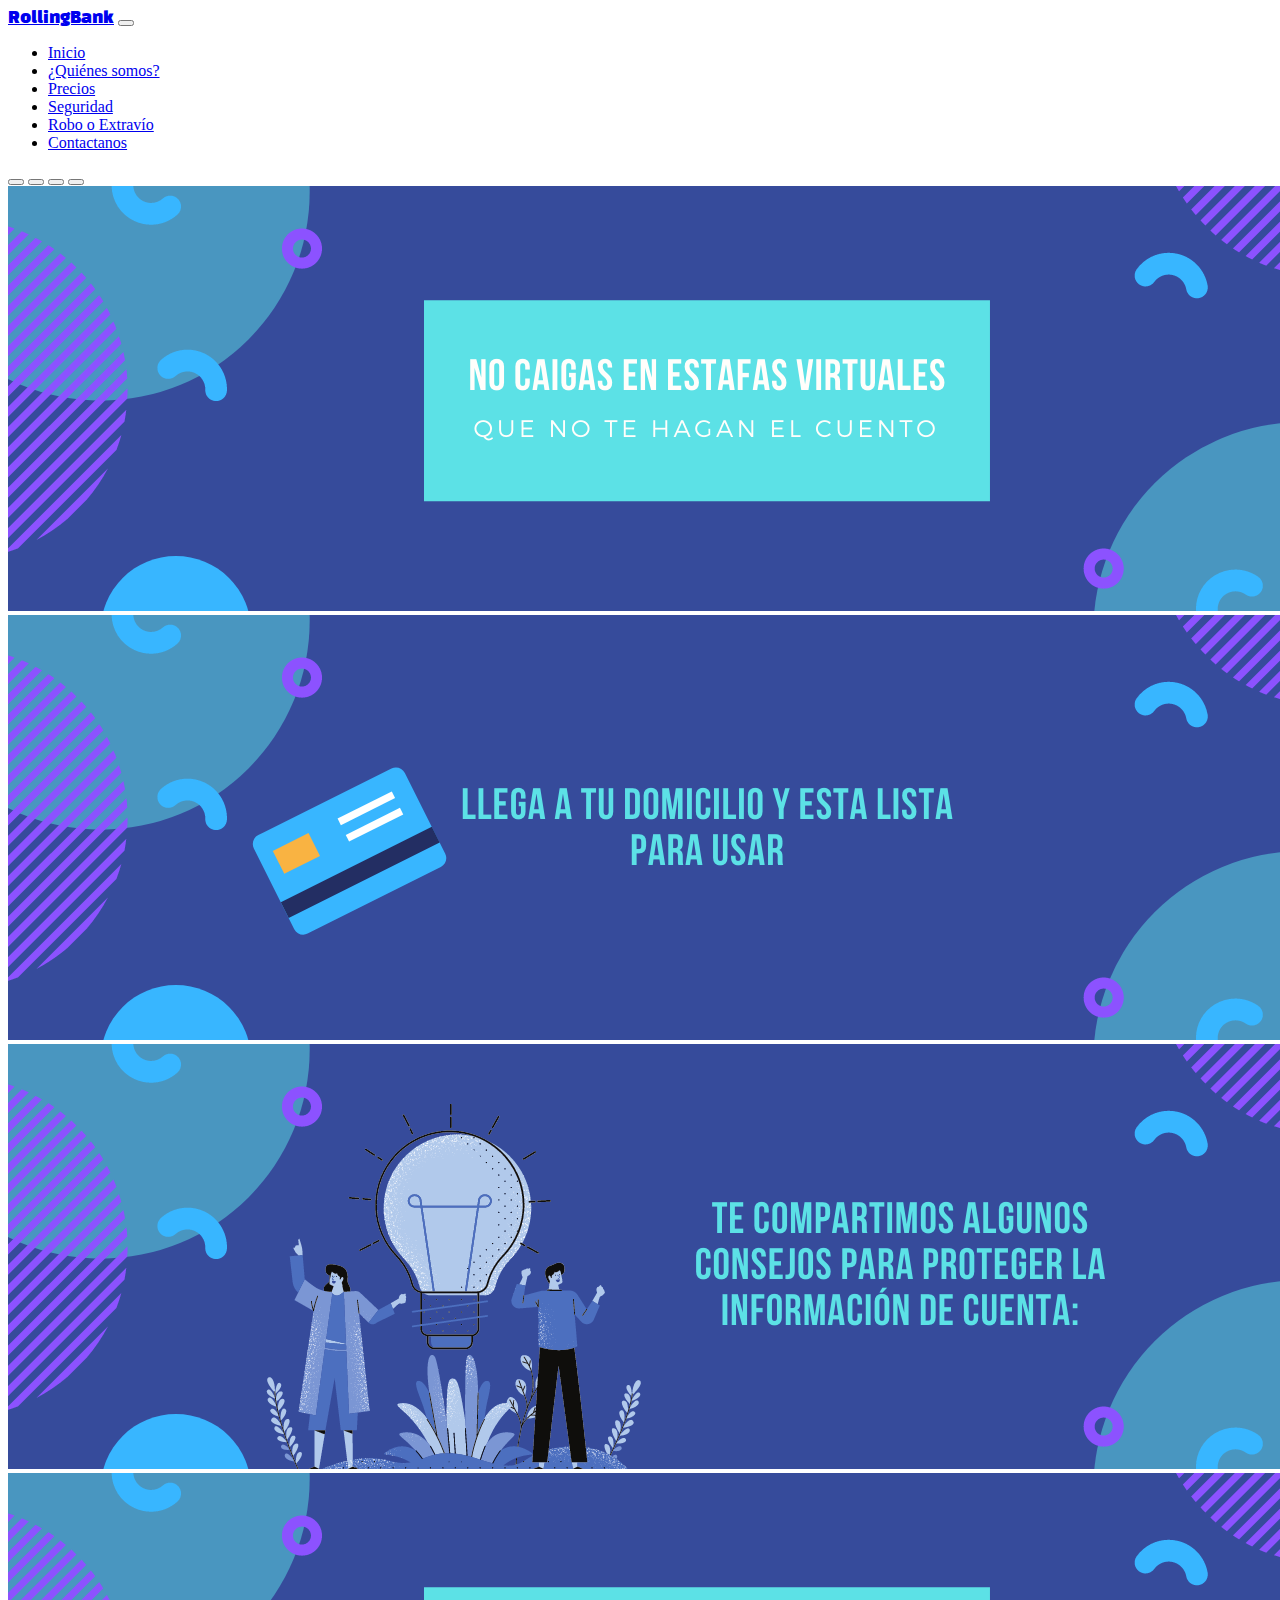
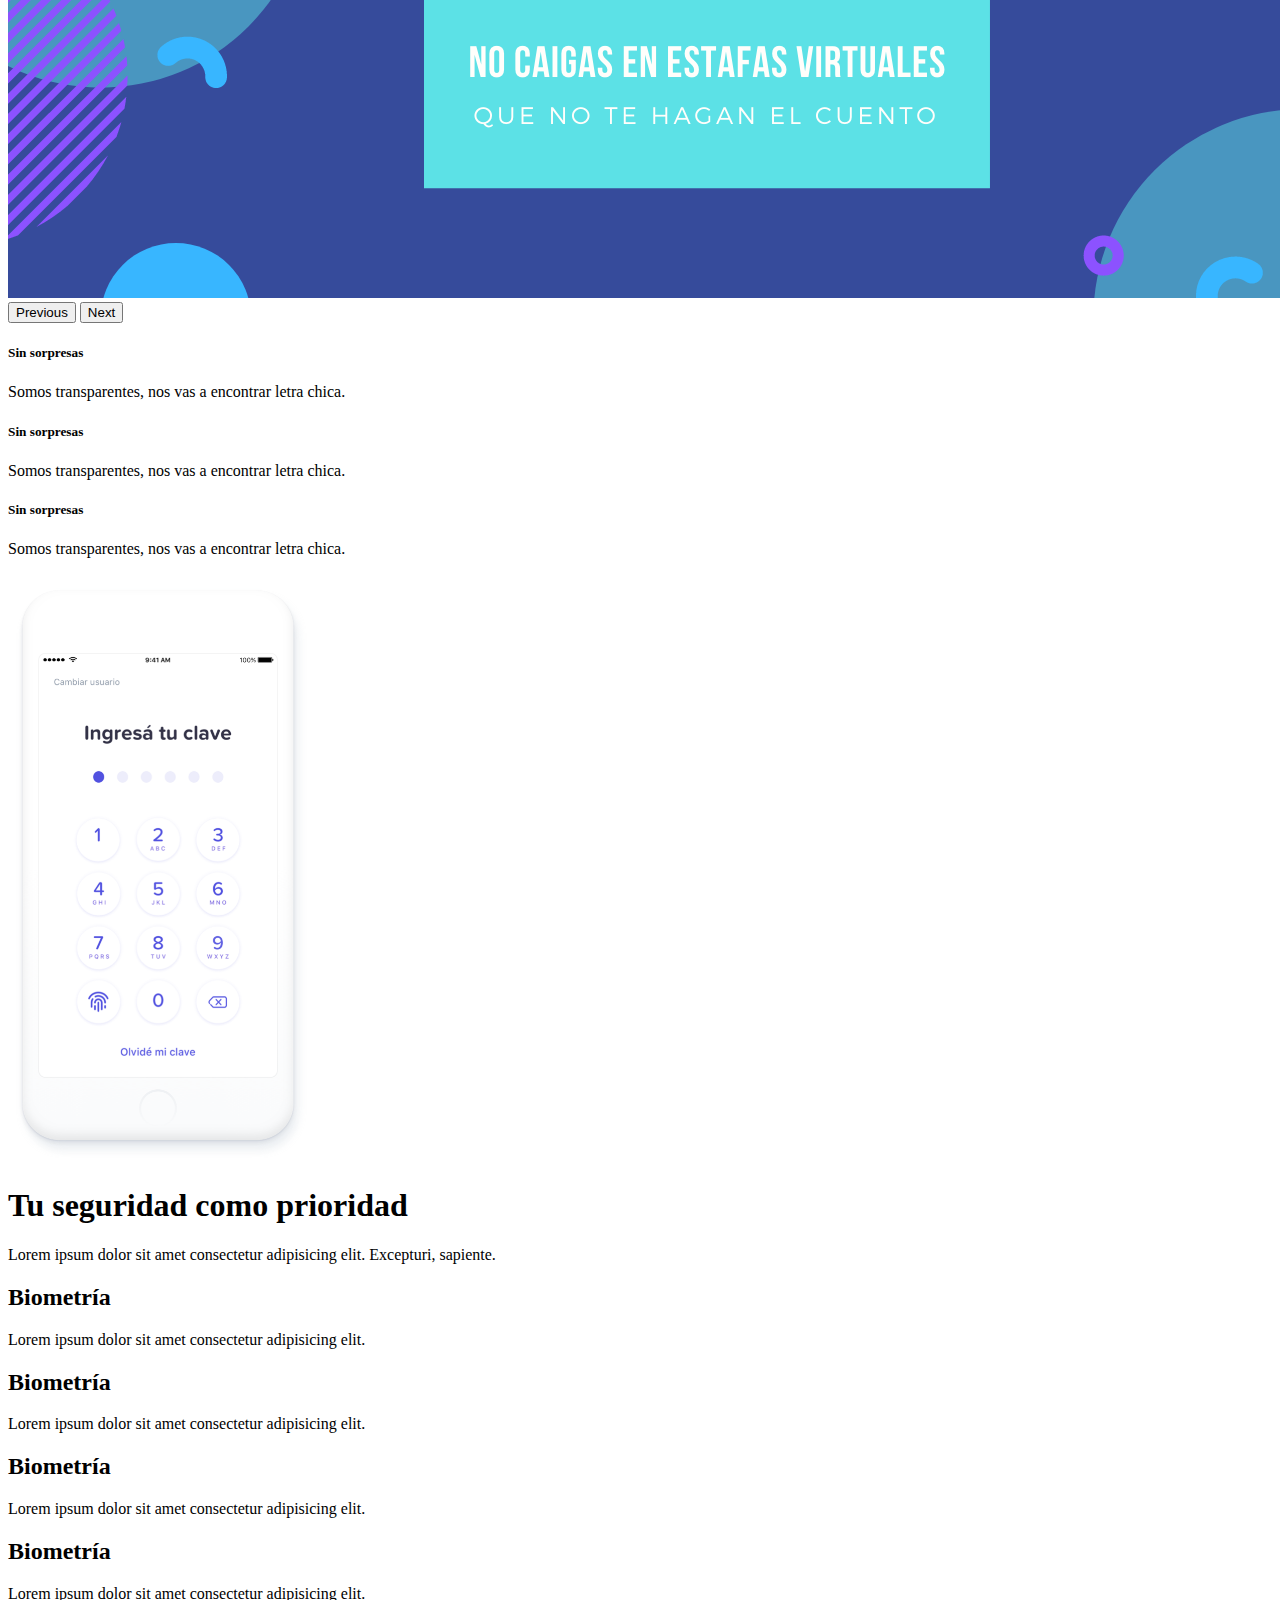
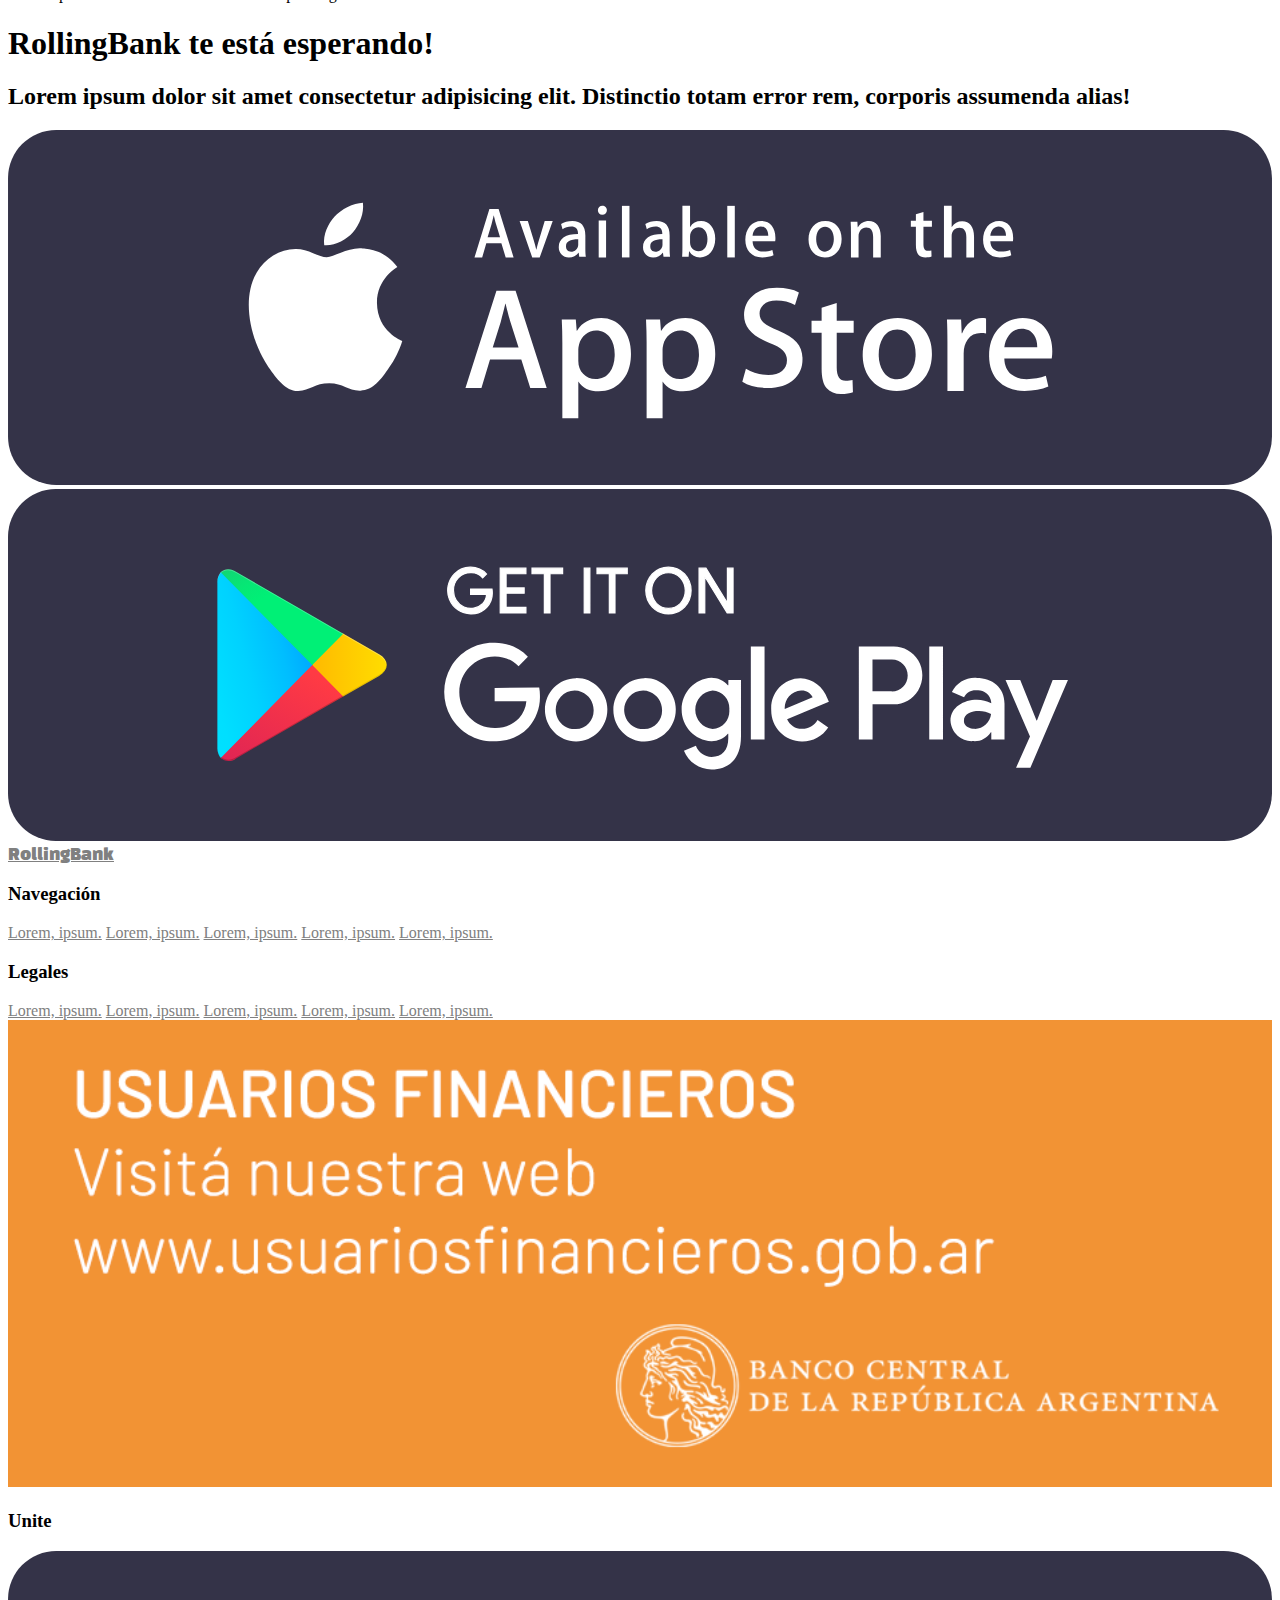
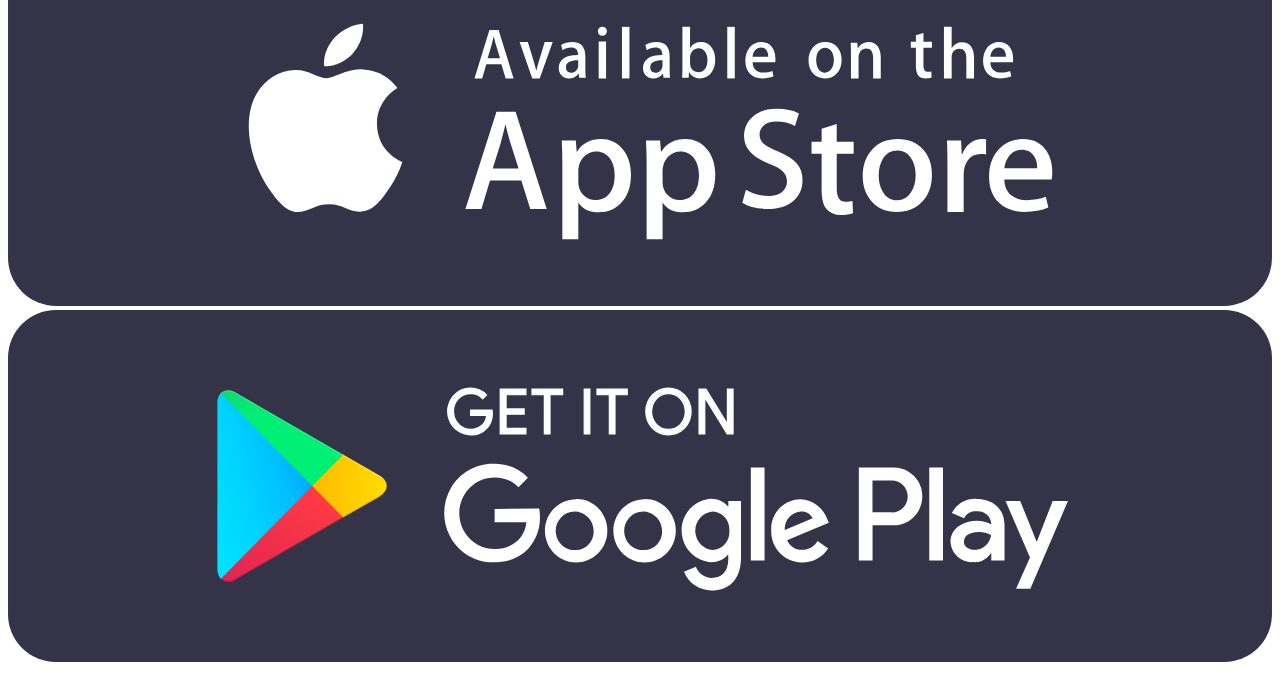
<file: index.html>
<!DOCTYPE html>
<html lang="en">
<head>
  <meta charset="UTF-8">
  <meta name="viewport" content="width=device-width, initial-scale=1.0">
  <title>RollingBank</title>
  <link href="https://cdn.jsdelivr.net/npm/bootstrap@5.3.1/dist/css/bootstrap.min.css" rel="stylesheet" integrity="sha384-4bw+/aepP/YC94hEpVNVgiZdgIC5+VKNBQNGCHeKRQN+PtmoHDEXuppvnDJzQIu9" crossorigin="anonymous">
  <link rel="stylesheet" href="https://cdn.jsdelivr.net/npm/bootstrap-icons@1.10.5/font/bootstrap-icons.css">
  <link rel="stylesheet" href="styles/style.css">
  <link rel="stylesheet" href="https://cdnjs.cloudflare.com/ajax/libs/font-awesome/6.4.2/css/all.min.css" integrity="sha512-z3gLpd7yknf1YoNbCzqRKc4qyor8gaKU1qmn+CShxbuBusANI9QpRohGBreCFkKxLhei6S9CQXFEbbKuqLg0DA==" crossorigin="anonymous" referrerpolicy="no-referrer"/>
  <link href="https://fonts.googleapis.com/css2?family=Black+Han+Sans&family=Poppins&family=Roboto&family=Rubik+Dirt&display=swap" rel="stylesheet">
</head>
<body>
  <header>
    <nav class="navbar navbar-expand-lg container-fluid">
      <div class="container px-lg-4">
        <a class="navbar-brand" href="#">RollingBank</a>
        <button class="navbar-toggler" type="button" data-bs-toggle="collapse" data-bs-target="#navbarSupportedContent" aria-controls="navbarSupportedContent" aria-expanded="false" aria-label="Toggle navigation">
          <span class="navbar-toggler-icon"></span>
        </button>
        <div class="collapse navbar-collapse" id="navbarSupportedContent">
          <ul class="navbar-nav ms-auto mb-2 mb-lg-0">
            <li class="nav-item">
              <a class="nav-link text-dark" aria-current="page" href="index.html">Inicio</a>
            </li>
            <li class="nav-item">
              <a class="nav-link fw-light" href="aboutus.html">¿Quiénes somos?</a>
            </li>
            <li class="nav-item fw-light">
              <a class="nav-link" href="prices.html">Precios</a>
            </li>
            <li class="nav-item fw-light">
              <a class="nav-link" href="security.html">Seguridad</a>
            </li>
            <li class="nav-item fw-light">
              <a class="nav-link" href="loss.html">Robo o Extravío</a>
            </li>
            <li class="nav-item fw-light">
              <a class="nav-link" href="contact.html">Contactanos</a>
            </li>
          </ul>
          </form>
        </div>
      </div>
    </nav>
  </header>
  <main>
    <section>
      <div id="carouselExampleIndicators" class="carousel slide">
        <div class="carousel-indicators">
          <button type="button" data-bs-target="#carouselExampleIndicators" data-bs-slide-to="0" class="active" aria-current="true" aria-label="Slide 1"></button>
          <button type="button" data-bs-target="#carouselExampleIndicators" data-bs-slide-to="1" aria-label="Slide 2"></button>
          <button type="button" data-bs-target="#carouselExampleIndicators" data-bs-slide-to="2" aria-label="Slide 3"></button>
          <button type="button" data-bs-target="#carouselExampleIndicators" data-bs-slide-to="3" aria-label="Slide 4"></button>
        </div>
        <div class="carousel-inner">
          <div class="carousel-item active">
            <img src="img/1.png" class="d-block w-100" alt="...">
          </div>
          <div class="carousel-item">
            <img src="img/2.png" class="d-block w-100" alt="...">
          </div>
          <div class="carousel-item">
            <img src="img/3.png" class="d-block w-100" alt="...">
          </div>
          <div class="carousel-item">
            <img src="img/1.png" class="d-block w-100" alt="...">
          </div>
        </div>
        <button class="carousel-control-prev" type="button" data-bs-target="#carouselExampleIndicators" data-bs-slide="prev">
          <span class="carousel-control-prev-icon" aria-hidden="true"></span>
          <span class="visually-hidden">Previous</span>
        </button>
        <button class="carousel-control-next" type="button" data-bs-target="#carouselExampleIndicators" data-bs-slide="next">
          <span class="carousel-control-next-icon" aria-hidden="true"></span>
          <span class="visually-hidden">Next</span>
        </button>
      </div>
    </section>
    <section class="container my-3 my-lg-5">
      <div class="row justify-content-evenly text-center">
        <div class="col-md-3 shadow rounded border py-2 p-lg-3 my-2">
          <i class="fa-regular fa-handshake display-4 text-danger my-2"></i>
          <h5>Sin sorpresas</h5>
          <p class="fs-6 fw-light">Somos transparentes, nos vas a encontrar letra chica.</p>
        </div>
        <div class="col-md-3 shadow rounded border py-2 p-lg-3 my-2">
          <i class="fa-solid fa-scale-balanced display-4 text-primary my-2"></i>
          <h5>Sin sorpresas</h5>
          <p class="fs-6 fw-light">Somos transparentes, nos vas a encontrar letra chica.</p>
        </div>
        <div class="col-md-3 shadow rounded border py-2 p-lg-3 my-2">
          <i class="fa-solid fa-dollar display-4 text-success my-2"></i>
          <h5>Sin sorpresas</h5>
          <p class="fs-6 fw-light">Somos transparentes, nos vas a encontrar letra chica.</p>
        </div>
      </div>
    </section>
    <section class="container">
      <div class="row">
        <div class="col-md-4 order-2 order-md-0 text-center text-md-end">
          <img class="imgIphone" src="img/iphone-illustration-sec.png" width="100%" alt="">
        </div>
        <div class="col-md-8 text-center">
          <h1 class="display-5">Tu seguridad como prioridad</h1>
          <p class="fw-light">Lorem ipsum dolor sit amet consectetur adipisicing elit. Excepturi, sapiente.</p>
          <div class="row h-50 align-content-between my-4">
            <div class="col-6">
              <i class="fa-regular fa-eye fs-2 text-danger"></i>
              <h2 class="fs-4">Biometría</h2>
              <p class="fw-light">Lorem ipsum dolor sit amet consectetur adipisicing elit.</p>
            </div>
            <div class="col-6">
              <i class="fa-regular fa-eye text-danger fs-2"></i>
              <h2 class="fs-4">Biometría</h2>
              <p class="fw-light">Lorem ipsum dolor sit amet consectetur adipisicing elit.</p>
            </div>
            <div class="col-6">
              <i class="fa-regular fa-eye fs-2 text-danger"></i>
              <h2 class="fs-4">Biometría</h2>
              <p class="fw-light">Lorem ipsum dolor sit amet consectetur adipisicing elit.</p>
            </div>
            <div class="col-6">
              <i class="fa-regular fa-eye fs-2 text-danger"></i>
              <h2 class="fs-4">Biometría</h2>
              <p class="fw-light">Lorem ipsum dolor sit amet consectetur adipisicing elit.</p>
            </div>
          </div>
        </div>
      </div>
    </section>
    <section>
      <div class="container-fluid bg-primary text-white text-center py-5">
        <h1 class="display-4">RollingBank te está esperando!</h1>
        <h2 class="fs-5 fw-light">Lorem ipsum dolor sit amet consectetur adipisicing elit. Distinctio totam error rem, corporis assumenda alias!</h2>
        <div class="row justify-content-center">
          <div class="col-8 col-sm-5 col-lg-3 d-inline d-md-inline-block">
            <img class="my-2" width="100%"  src="img/badge-apple-store.svg" alt="">
          </div>
          <div class="col-8 col-sm-5 col-lg-3  d-md-inline-block ">
          <img class="my-2" width="100%" src="img/google-play-badge-bb.svg" alt="">
        </div>
      </div>
    </section>
  </main>
  <footer class="container-fluid bg-dark text-light py-3">
    <div class="container">
      <a class="navbar-brand fs-2 me-4 text-light" href="#">RollingBank</a>
      <div class="d-inline-block">
      <a href="#"><i class="fa-brands fa-square-facebook fs-3"></i></a>
      <a href="#"><i class="fa-brands fa-square-twitter fs-3"></i></a>
      <a href="#"><i class="fa-brands fa-square-instagram fs-3"></i></a>
      </div>
      <div class="row py-4">
        <div class="col-md-2 ">
          <h3>Navegación</h3>
          <a href="#">Lorem, ipsum.</a>
          <a href="#">Lorem, ipsum.</a>
          <a href="#">Lorem, ipsum.</a>
          <a href="#">Lorem, ipsum.</a>
          <a href="#">Lorem, ipsum.</a>
        </div>
        <div class="col-md-2 ">
          <h3>Legales</h3>
          <a href="#">Lorem, ipsum.</a>
          <a href="#">Lorem, ipsum.</a>
          <a href="#">Lorem, ipsum.</a>
          <a href="#">Lorem, ipsum.</a>
          <a href="#">Lorem, ipsum.</a>
        </div>
        <div class="col-md-5 align-self-center justify-content-center py-3">
          <img src="img/usuariosfinancieros.png" width="100%" alt="">
        </div>
        <div class="col-md-3 align-self-center justify-content-center">
          <h3>Unite</h3>
          <img class="my-2" width="100%" src="img/badge-apple-store.svg" alt="">
          <img class="my-2" width="100%" src="img/google-play-badge-bb.svg" alt="">
        </div>
      </div>
    </div>
  </footer>
  <script src="https://cdn.jsdelivr.net/npm/bootstrap@5.3.1/dist/js/bootstrap.bundle.min.js" integrity="sha384-HwwvtgBNo3bZJJLYd8oVXjrBZt8cqVSpeBNS5n7C8IVInixGAoxmnlMuBnhbgrkm" crossorigin="anonymous"></script>
</body>
</html>
</file>
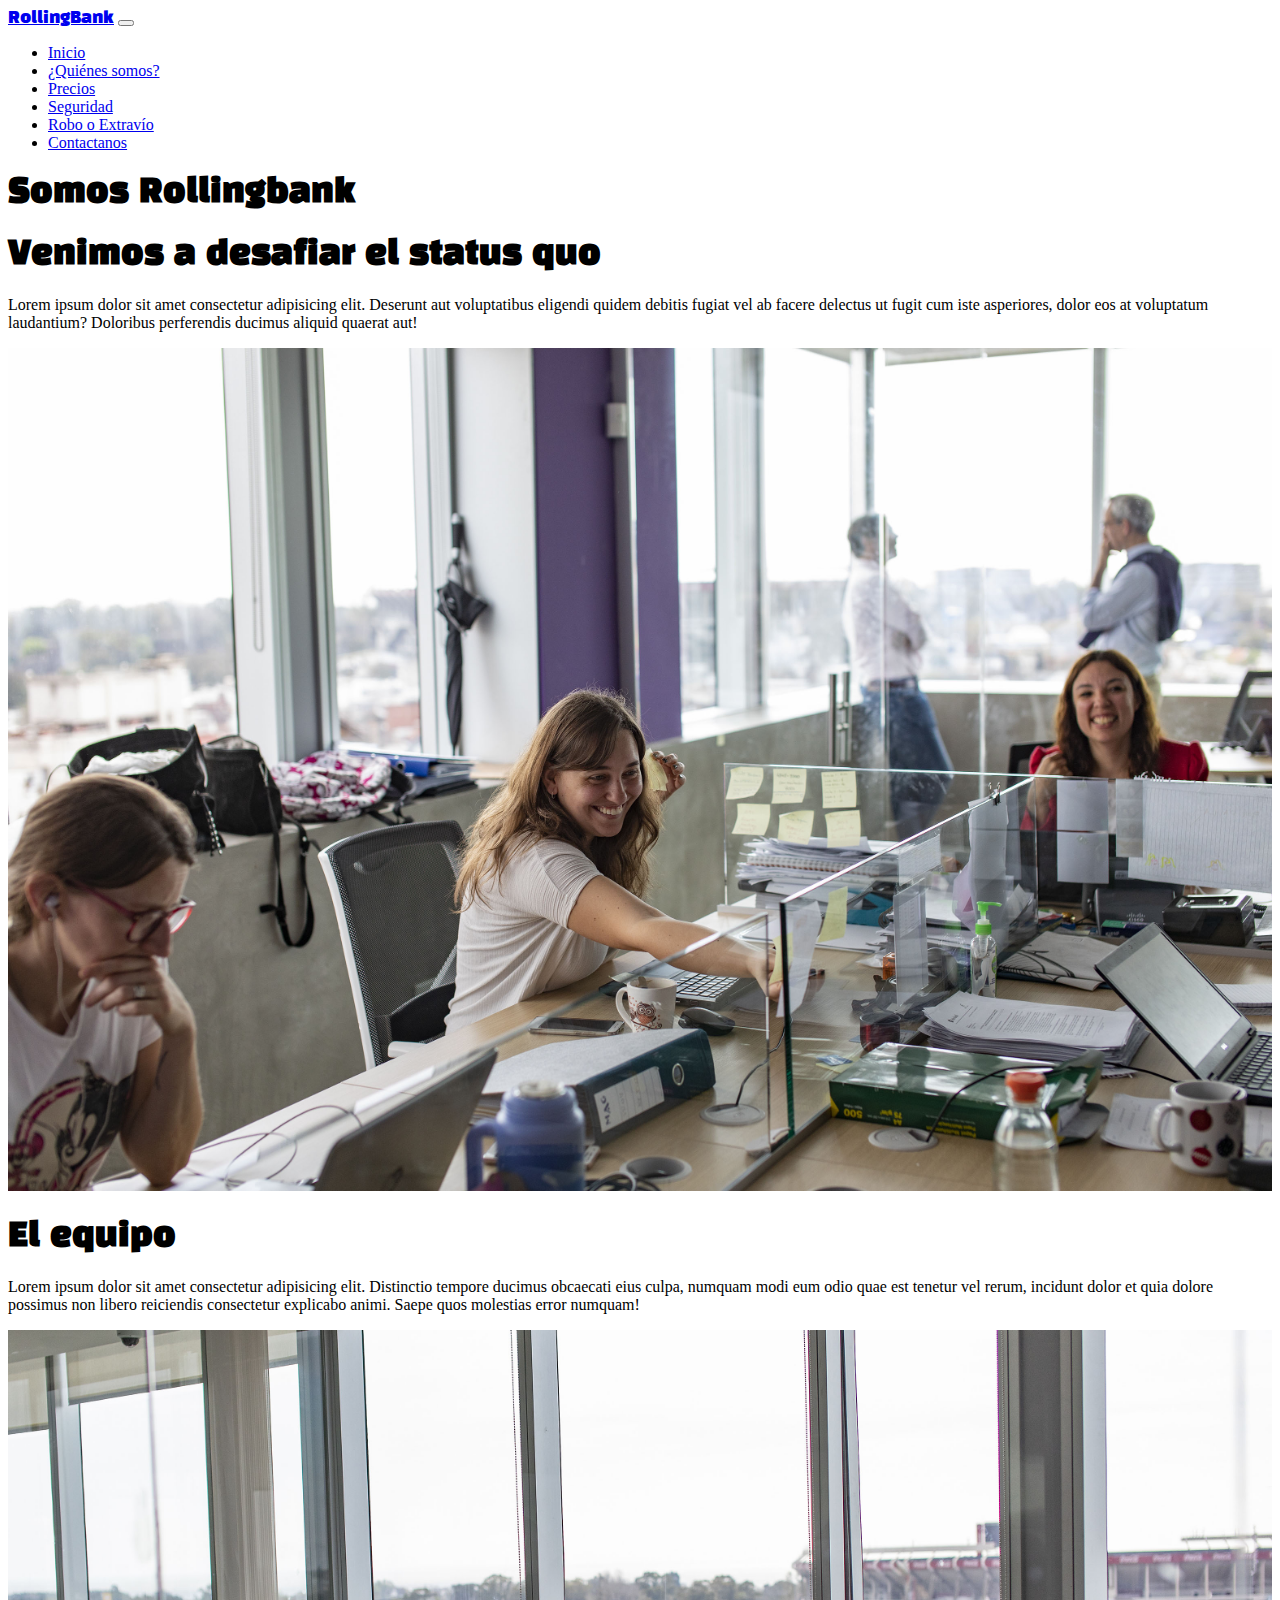
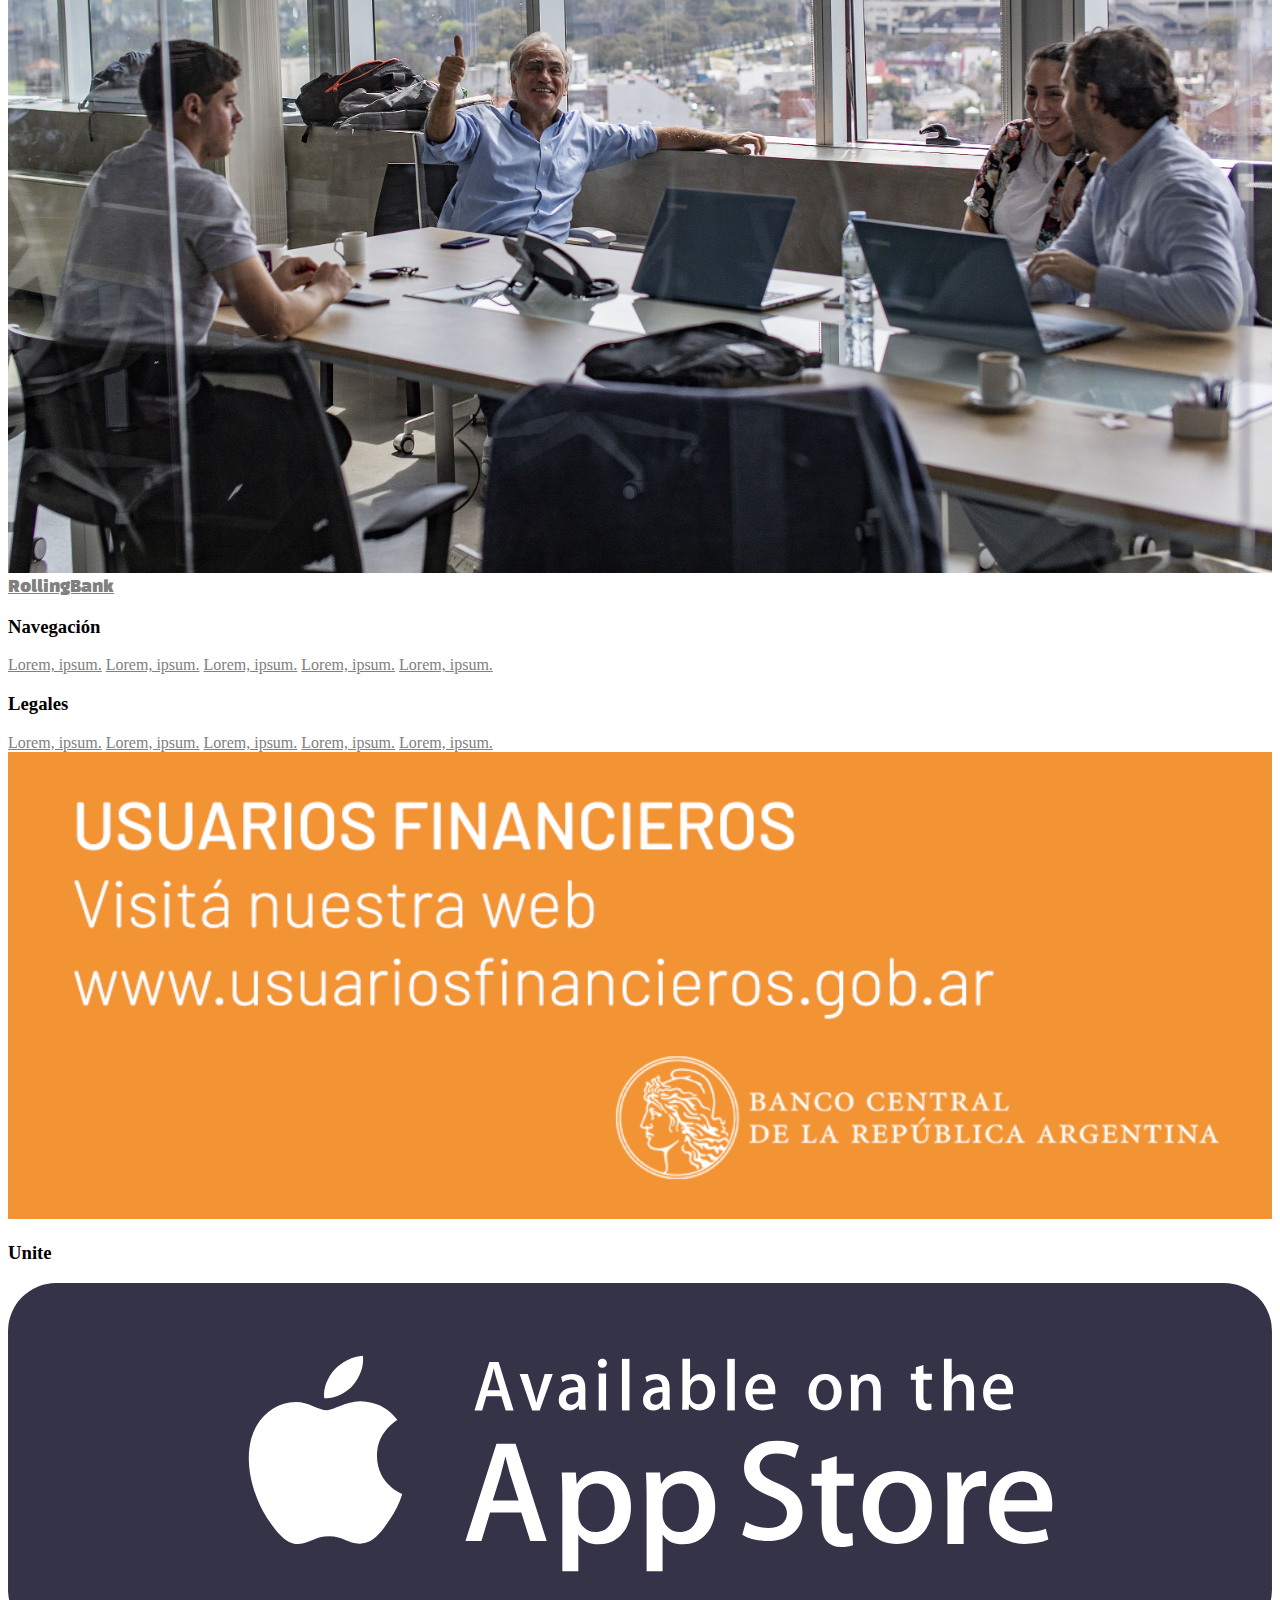
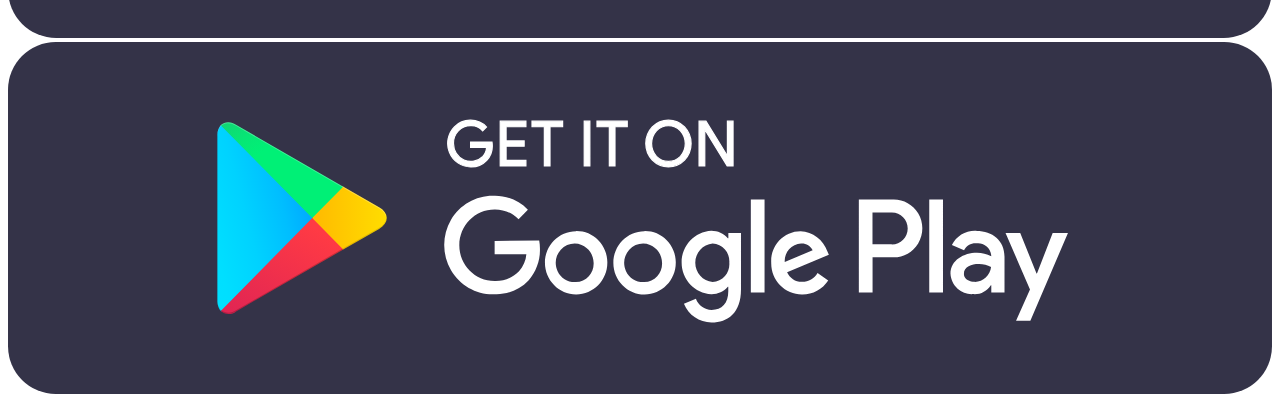
<file: aboutus.html>
<!DOCTYPE html>
<html lang="en">
<head>
  <meta charset="UTF-8">
  <meta name="viewport" content="width=device-width, initial-scale=1.0">
  <title>RollingBank</title>
  <link href="https://cdn.jsdelivr.net/npm/bootstrap@5.3.1/dist/css/bootstrap.min.css" rel="stylesheet" integrity="sha384-4bw+/aepP/YC94hEpVNVgiZdgIC5+VKNBQNGCHeKRQN+PtmoHDEXuppvnDJzQIu9" crossorigin="anonymous">
  <link rel="stylesheet" href="https://cdn.jsdelivr.net/npm/bootstrap-icons@1.10.5/font/bootstrap-icons.css">
  <link rel="stylesheet" href="styles/style.css">
  <link rel="stylesheet" href="https://cdnjs.cloudflare.com/ajax/libs/font-awesome/6.4.2/css/all.min.css" integrity="sha512-z3gLpd7yknf1YoNbCzqRKc4qyor8gaKU1qmn+CShxbuBusANI9QpRohGBreCFkKxLhei6S9CQXFEbbKuqLg0DA==" crossorigin="anonymous" referrerpolicy="no-referrer"/>
  <link href="https://fonts.googleapis.com/css2?family=Black+Han+Sans&family=Poppins&family=Roboto&family=Rubik+Dirt&display=swap" rel="stylesheet">
</head>
<body>
    <header>
    <nav class="navbar navbar-expand-lg container-fluid">
      <div class="container px-lg-4">
        <a class="navbar-brand" href="#">RollingBank</a>
        <button class="navbar-toggler" type="button" data-bs-toggle="collapse" data-bs-target="#navbarSupportedContent" aria-controls="navbarSupportedContent" aria-expanded="false" aria-label="Toggle navigation">
          <span class="navbar-toggler-icon"></span>
        </button>
        <div class="collapse navbar-collapse" id="navbarSupportedContent">
          <ul class="navbar-nav ms-auto mb-2 mb-lg-0">
            <li class="nav-item">
              <a class="nav-link fw-light" aria-current="page" href="index.html">Inicio</a>
            </li>
            <li class="nav-item">
              <a class="nav-link text-dark" href="aboutus.html">¿Quiénes somos?</a>
            </li>
            <li class="nav-item fw-light">
              <a class="nav-link" href="prices.html">Precios</a>
            </li>
            <li class="nav-item fw-light">
              <a class="nav-link" href="security.html">Seguridad</a>
            </li>
            <li class="nav-item fw-light">
              <a class="nav-link" href="loss.html">Robo o Extravío</a>
            </li>
            <li class="nav-item fw-light">
              <a class="nav-link" href="contact.html">Contactanos</a>
            </li>
          </ul>
          </form>
        </div>
      </div>
    </nav>
  </header>
  <main>
    <div class="container-fluid bg-primary text-light text-center py-5">
      <h1 class="display-6 titles">Somos Rollingbank</h1>
    </div>
    <section class="text-center py-5">
      <div class="container">
        <h1 class="titles">Venimos a desafiar el status quo</h1>
        <p>Lorem ipsum dolor sit amet consectetur adipisicing elit. Deserunt aut voluptatibus eligendi quidem debitis fugiat vel ab facere delectus ut fugit cum iste asperiores, dolor eos at voluptatum laudantium? Doloribus perferendis ducimus aliquid quaerat aut!</p>
        <img class="col-sm-12 col-md-8 col-lg-6" width="100%" src="img/quienes-somos/us1.jpg" alt="">
      </div>
      <div class="container pt-4">
        <h1 class="titles">El equipo</h1>
        <p>Lorem ipsum dolor sit amet consectetur adipisicing elit. Distinctio tempore ducimus obcaecati eius culpa, numquam modi eum odio quae est tenetur vel rerum, incidunt dolor et quia dolore possimus non libero reiciendis consectetur explicabo animi. Saepe quos molestias error numquam!</p>
        <img class=" col-12 col-md-8 col-lg-6" width="100%" src="img/quienes-somos/us3.jpg" alt="">
      </div>
    </section>
  </main>
  <footer class="container-fluid bg-dark text-light py-3">
    <div class="container">
      <a class="navbar-brand fs-2 me-4 text-light" href="#">RollingBank</a>
      <div class="d-inline-block">
      <a href="#"><i class="fa-brands fa-square-facebook fs-3"></i></a>
      <a href="#"><i class="fa-brands fa-square-twitter fs-3"></i></a>
      <a href="#"><i class="fa-brands fa-square-instagram fs-3"></i></a>
      </div>
      <div class="row py-4">
        <div class="col-md-2 ">
          <h3>Navegación</h3>
          <a href="#">Lorem, ipsum.</a>
          <a href="#">Lorem, ipsum.</a>
          <a href="#">Lorem, ipsum.</a>
          <a href="#">Lorem, ipsum.</a>
          <a href="#">Lorem, ipsum.</a>
        </div>
        <div class="col-md-2 ">
          <h3>Legales</h3>
          <a href="#">Lorem, ipsum.</a>
          <a href="#">Lorem, ipsum.</a>
          <a href="#">Lorem, ipsum.</a>
          <a href="#">Lorem, ipsum.</a>
          <a href="#">Lorem, ipsum.</a>
        </div>
        <div class="col-md-5 align-self-center justify-content-center py-3">
          <img src="img/usuariosfinancieros.png" width="100%" alt="">
        </div>
        <div class="col-md-3 align-self-center justify-content-center">
          <h3>Unite</h3>
          <img class="my-2" width="100%" src="img/badge-apple-store.svg" alt="">
          <img class="my-2" width="100%" src="img/google-play-badge-bb.svg" alt="">
        </div>
      </div>
    </div>
  </footer>
<script src="https://cdn.jsdelivr.net/npm/bootstrap@5.3.1/dist/js/bootstrap.bundle.min.js" integrity="sha384-HwwvtgBNo3bZJJLYd8oVXjrBZt8cqVSpeBNS5n7C8IVInixGAoxmnlMuBnhbgrkm" crossorigin="anonymous"></script>
</body>
</html>
</file>
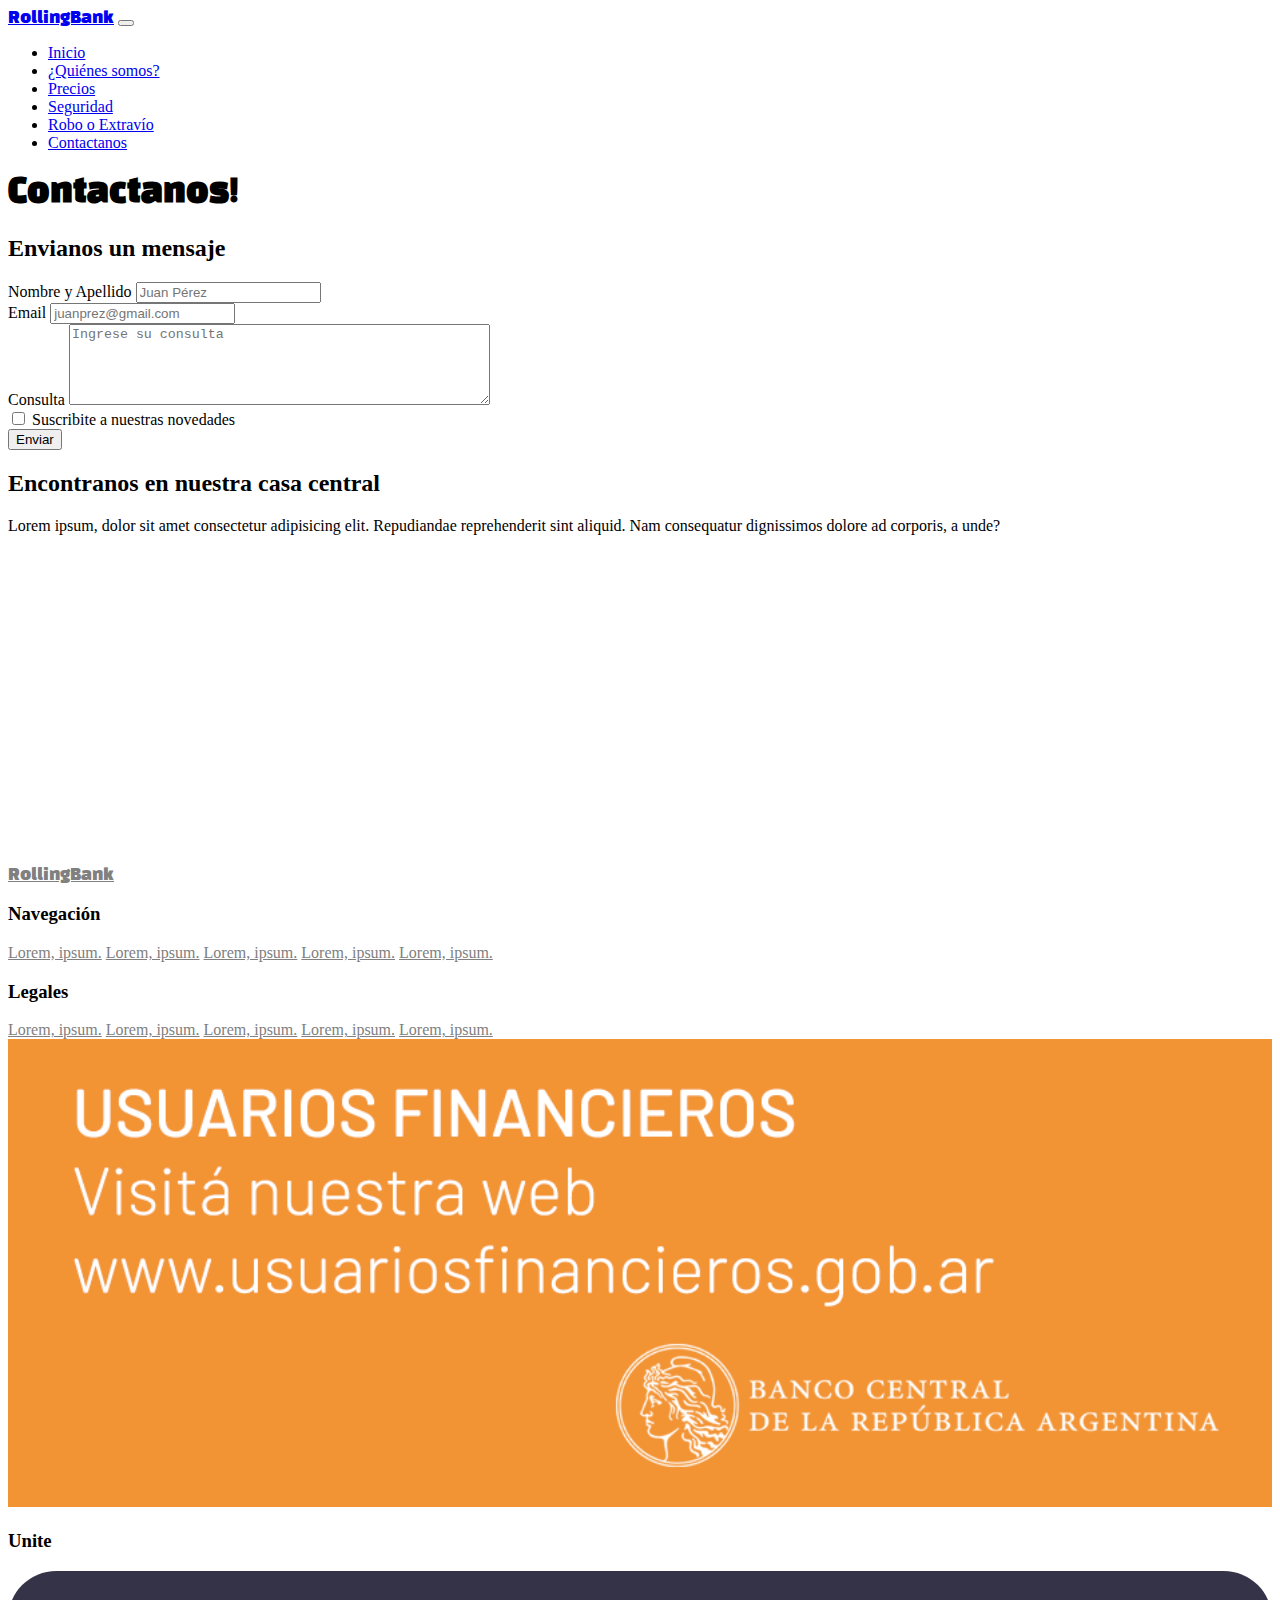
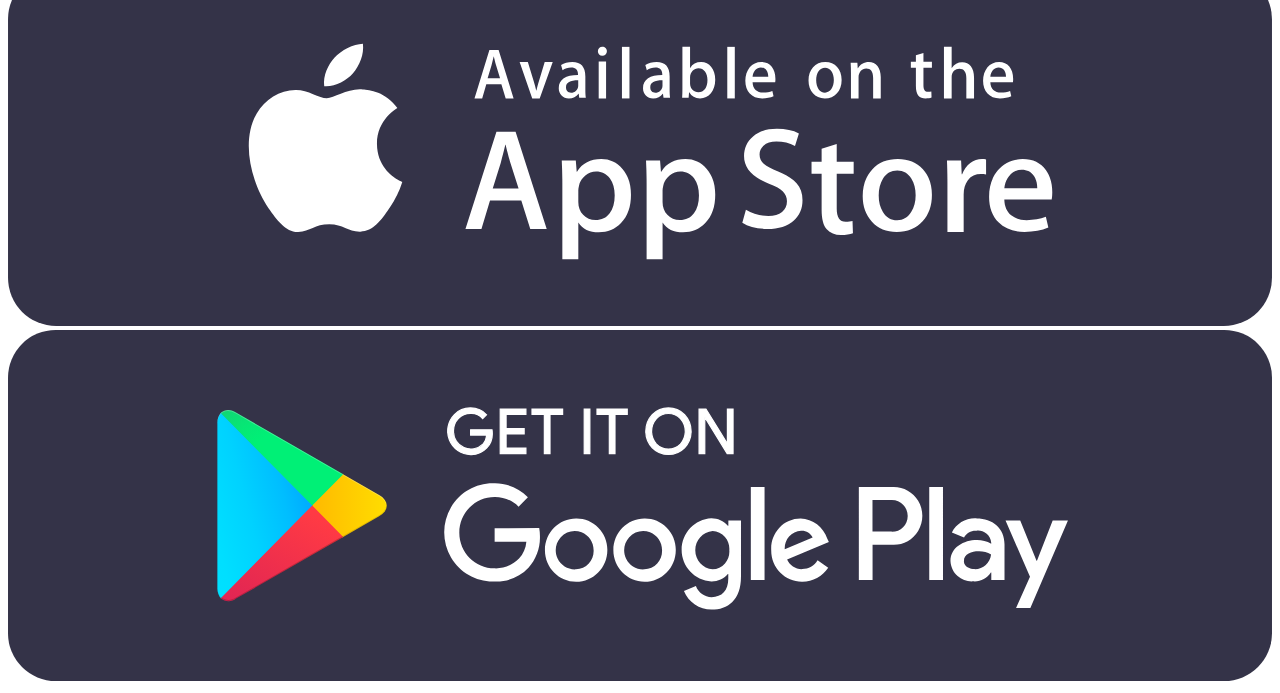
<file: contact.html>
<!DOCTYPE html>
<html lang="en">
<head>
  <meta charset="UTF-8">
  <meta name="viewport" content="width=device-width, initial-scale=1.0">
  <title>RollingBank</title>
  <link href="https://cdn.jsdelivr.net/npm/bootstrap@5.3.1/dist/css/bootstrap.min.css" rel="stylesheet" integrity="sha384-4bw+/aepP/YC94hEpVNVgiZdgIC5+VKNBQNGCHeKRQN+PtmoHDEXuppvnDJzQIu9" crossorigin="anonymous">
  <link rel="stylesheet" href="https://cdn.jsdelivr.net/npm/bootstrap-icons@1.10.5/font/bootstrap-icons.css">
  <link rel="stylesheet" href="styles/style.css">
  <link rel="stylesheet" href="https://cdnjs.cloudflare.com/ajax/libs/font-awesome/6.4.2/css/all.min.css" integrity="sha512-z3gLpd7yknf1YoNbCzqRKc4qyor8gaKU1qmn+CShxbuBusANI9QpRohGBreCFkKxLhei6S9CQXFEbbKuqLg0DA==" crossorigin="anonymous" referrerpolicy="no-referrer"/>
  <link href="https://fonts.googleapis.com/css2?family=Black+Han+Sans&family=Poppins&family=Roboto&family=Rubik+Dirt&display=swap" rel="stylesheet">
</head>
<body>
  <header>
    <nav class="navbar navbar-expand-lg container-fluid">
      <div class="container px-lg-4">
        <a class="navbar-brand" href="#">RollingBank</a>
        <button class="navbar-toggler" type="button" data-bs-toggle="collapse" data-bs-target="#navbarSupportedContent" aria-controls="navbarSupportedContent" aria-expanded="false" aria-label="Toggle navigation">
          <span class="navbar-toggler-icon"></span>
        </button>
        <div class="collapse navbar-collapse" id="navbarSupportedContent">
          <ul class="navbar-nav ms-auto mb-2 mb-lg-0">
            <li class="nav-item">
              <a class="nav-link fw-light" aria-current="page" href="index.html">Inicio</a>
            </li>
            <li class="nav-item">
              <a class="nav-link fw-light" href="aboutus.html">¿Quiénes somos?</a>
            </li>
            <li class="nav-item fw-light">
              <a class="nav-link" href="prices.html">Precios</a>
            </li>
            <li class="nav-item fw-light">
              <a class="nav-link" href="security.html">Seguridad</a>
            </li>
            <li class="nav-item fw-light">
              <a class="nav-link" href="loss.html">Robo o Extravío</a>
            </li>
            <li class="nav-item text-dark">
              <a class="nav-link" href="contact.html">Contactanos</a>
            </li>
          </ul>
          </form>
        </div>
      </div>
    </nav>
  </header>
  <main>
    <div class="container-fluid bg-primary text-light text-center py-5">
      <h1 class="display-6 titles">Contactanos!</h1>
    </div>
    <section class="container-fluid">
      <div class="container py-4">
        <div class="row">
          <div class="col-md-6">
            <h2>Envianos un mensaje</h2>
            <form>
              <div class="mb-3">
                <label for="exampleInputEmail1" class="form-label">Nombre y Apellido</label>
                <input type="text" class="form-control" id="exampleInputEmail1" placeholder="Juan Pérez" aria-describedby="emailHelp">
              </div>
              <div class="mb-3">
                <label for="exampleInputPassword1" class="form-label">Email</label>
                <input type="email" class="form-control" id="exampleInputPassword1" placeholder="juanprez@gmail.com">
              </div>
              <div class="mb-3">
                <label class="form-label" for="textArea">Consulta
                </label>
                <textarea name="textArea" required class="form-control-plaintext border rounded p-3" id="" cols="50" rows="5" placeholder="Ingrese su consulta"></textarea>
              </div>
              <div class="mb-3 form-check">
                <input type="checkbox" class="form-check-input" id="exampleCheck1">
                <label class="form-check-label" for="exampleCheck1">Suscribite a nuestras novedades</label>
              </div>
              <button type="submit" class="btn btn-primary">Enviar</button>
            </form>
          </div>
          <div class="col-md-6 my-4 my-md-0">
            <h2>Encontranos en nuestra casa central</h2>
            <p>Lorem ipsum, dolor sit amet consectetur adipisicing elit. Repudiandae reprehenderit sint aliquid. Nam consequatur dignissimos dolore ad corporis, a unde?</p>
            <iframe src="https://www.google.com/maps/embed?pb=!1m14!1m8!1m3!1d14240.408866507376!2d-65.207202!3d-26.836701!3m2!1i1024!2i768!4f13.1!3m3!1m2!1s0x94225d3ad7f30f1d%3A0xf8606cd659b8e3e4!2sRollingCode%20School!5e0!3m2!1ses-419!2sar!4v1691536621549!5m2!1ses-419!2sar" width="100%" height="310" style="border:0;" allowfullscreen="" loading="lazy" referrerpolicy="no-referrer-when-downgrade" class="w-100"></iframe>

          </div>
        </div>
      </div>
    </section>
  </main>
  <footer class="container-fluid bg-dark text-light py-3">
    <div class="container">
      <a class="navbar-brand fs-2 me-4 text-light" href="#">RollingBank</a>
      <div class="d-inline-block">
      <a href="#"><i class="fa-brands fa-square-facebook fs-3"></i></a>
      <a href="#"><i class="fa-brands fa-square-twitter fs-3"></i></a>
      <a href="#"><i class="fa-brands fa-square-instagram fs-3"></i></a>
      </div>
      <div class="row py-4">
        <div class="col-md-2 ">
          <h3>Navegación</h3>
          <a href="#">Lorem, ipsum.</a>
          <a href="#">Lorem, ipsum.</a>
          <a href="#">Lorem, ipsum.</a>
          <a href="#">Lorem, ipsum.</a>
          <a href="#">Lorem, ipsum.</a>
        </div>
        <div class="col-md-2 ">
          <h3>Legales</h3>
          <a href="#">Lorem, ipsum.</a>
          <a href="#">Lorem, ipsum.</a>
          <a href="#">Lorem, ipsum.</a>
          <a href="#">Lorem, ipsum.</a>
          <a href="#">Lorem, ipsum.</a>
        </div>
        <div class="col-md-5 align-self-center justify-content-center py-3">
          <img src="img/usuariosfinancieros.png" width="100%" alt="">
        </div>
        <div class="col-md-3 align-self-center justify-content-center">
          <h3>Unite</h3>
          <img class="my-2" width="100%" src="img/badge-apple-store.svg" alt="">
          <img class="my-2" width="100%" src="img/google-play-badge-bb.svg" alt="">
        </div>
      </div>
    </div>
  </footer>
<script src="https://cdn.jsdelivr.net/npm/bootstrap@5.3.1/dist/js/bootstrap.bundle.min.js" integrity="sha384-HwwvtgBNo3bZJJLYd8oVXjrBZt8cqVSpeBNS5n7C8IVInixGAoxmnlMuBnhbgrkm" crossorigin="anonymous"></script>
</body>
</html>
</file>
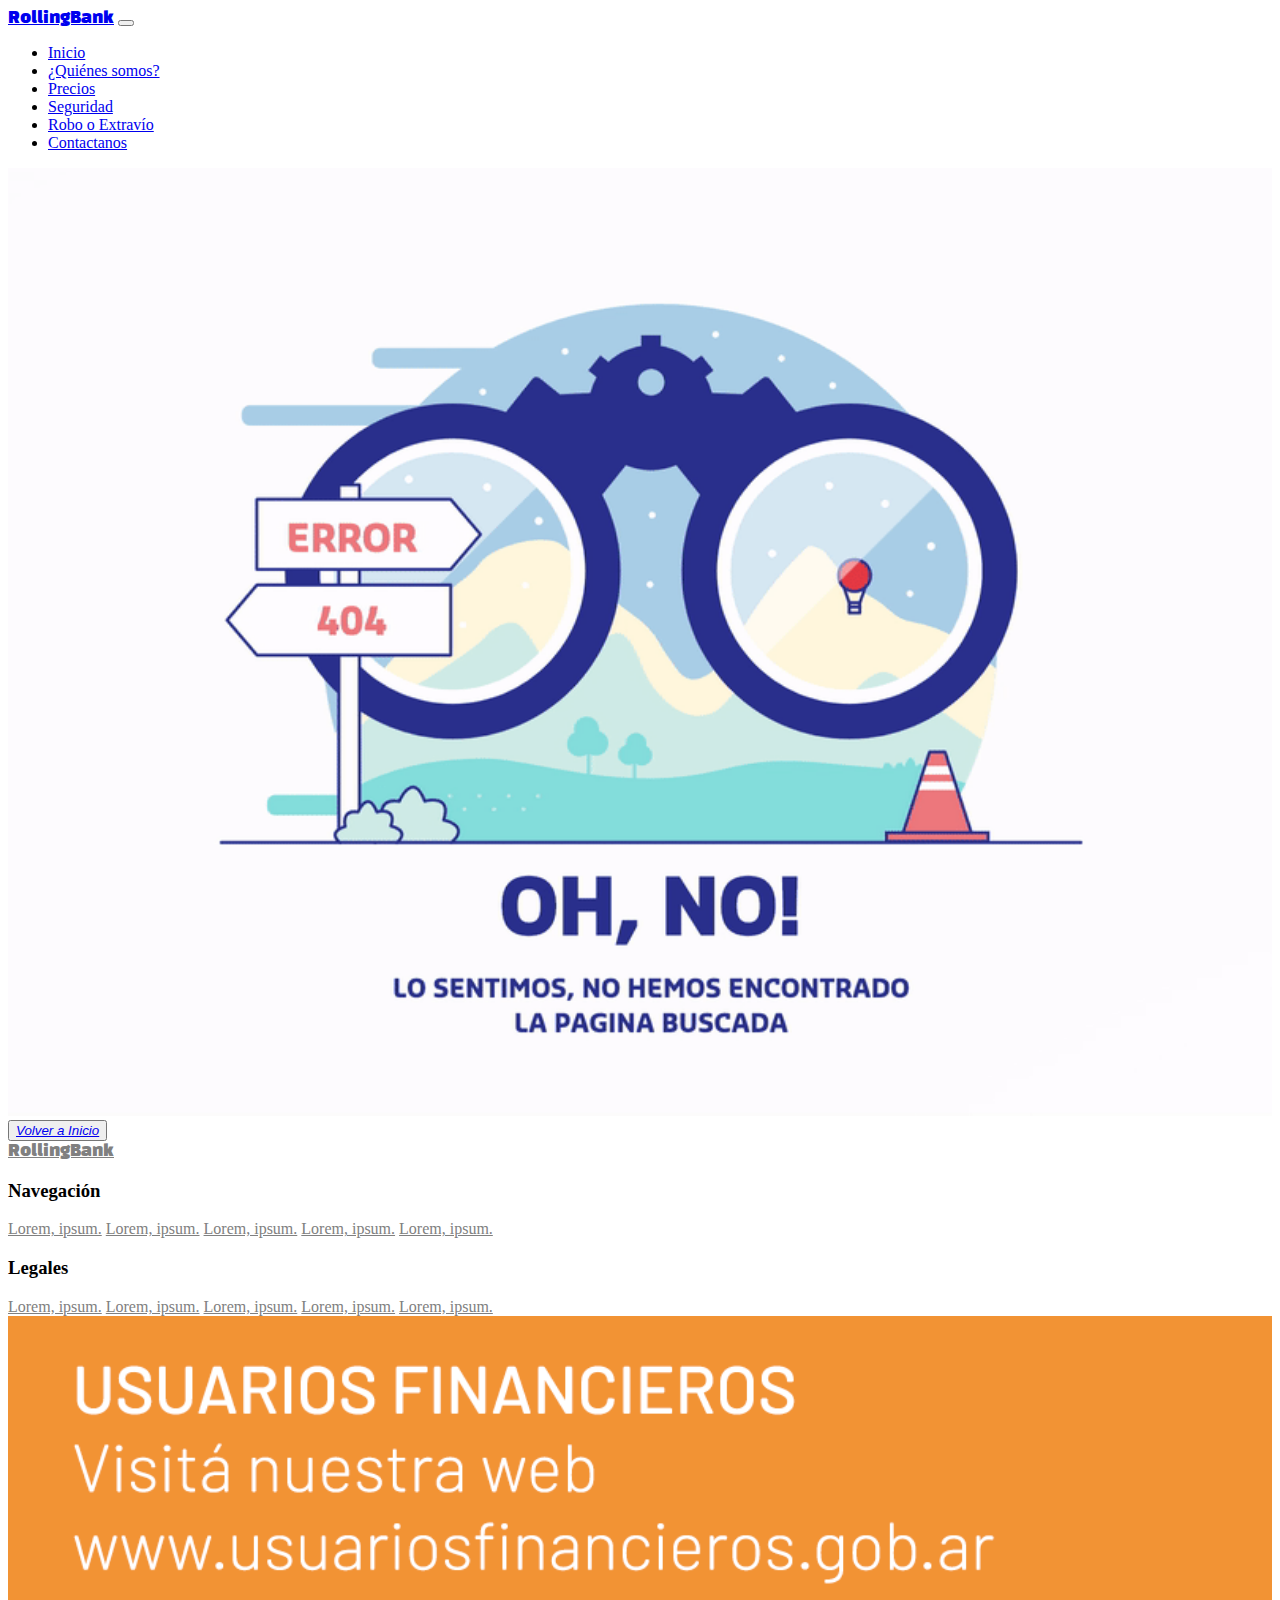
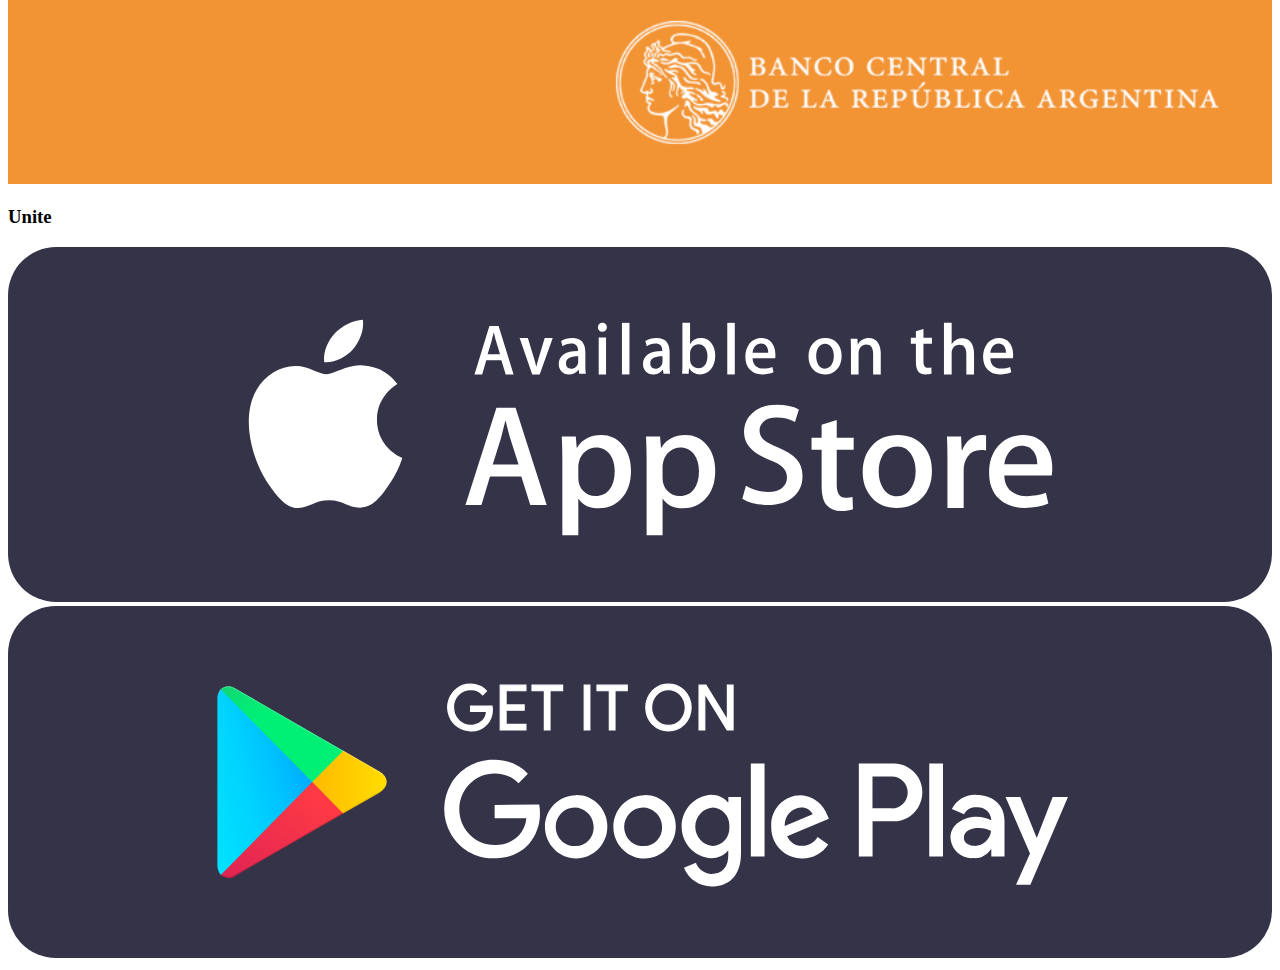
<file: loss.html>
<!DOCTYPE html>
<html lang="en">
<head>
  <meta charset="UTF-8">
  <meta name="viewport" content="width=device-width, initial-scale=1.0">
  <title>RollingBank</title>
  <link href="https://cdn.jsdelivr.net/npm/bootstrap@5.3.1/dist/css/bootstrap.min.css" rel="stylesheet" integrity="sha384-4bw+/aepP/YC94hEpVNVgiZdgIC5+VKNBQNGCHeKRQN+PtmoHDEXuppvnDJzQIu9" crossorigin="anonymous">
  <link rel="stylesheet" href="https://cdn.jsdelivr.net/npm/bootstrap-icons@1.10.5/font/bootstrap-icons.css">
  <link rel="stylesheet" href="styles/style.css">
  <link rel="stylesheet" href="https://cdnjs.cloudflare.com/ajax/libs/font-awesome/6.4.2/css/all.min.css" integrity="sha512-z3gLpd7yknf1YoNbCzqRKc4qyor8gaKU1qmn+CShxbuBusANI9QpRohGBreCFkKxLhei6S9CQXFEbbKuqLg0DA==" crossorigin="anonymous" referrerpolicy="no-referrer"/>
  <link href="https://fonts.googleapis.com/css2?family=Black+Han+Sans&family=Poppins&family=Roboto&family=Rubik+Dirt&display=swap" rel="stylesheet">
</head>
<body>
  <header>
    <nav class="navbar navbar-expand-lg container-fluid">
      <div class="container px-lg-4">
        <a class="navbar-brand" href="#">RollingBank</a>
        <button class="navbar-toggler" type="button" data-bs-toggle="collapse" data-bs-target="#navbarSupportedContent" aria-controls="navbarSupportedContent" aria-expanded="false" aria-label="Toggle navigation">
          <span class="navbar-toggler-icon"></span>
        </button>
        <div class="collapse navbar-collapse" id="navbarSupportedContent">
          <ul class="navbar-nav ms-auto mb-2 mb-lg-0">
            <li class="nav-item">
              <a class="nav-link fw-light" aria-current="page" href="index.html">Inicio</a>
            </li>
            <li class="nav-item">
              <a class="nav-link fw-light" href="aboutus.html">¿Quiénes somos?</a>
            </li>
            <li class="nav-item fw-light">
              <a class="nav-link" href="prices.html">Precios</a>
            </li>
            <li class="nav-item fw-light">
              <a class="nav-link" href="security.html">Seguridad</a>
            </li>
            <li class="nav-item text-dark">
              <a class="nav-link" href="loss.html">Robo o Extravío</a>
            </li>
            <li class="nav-item fw-light">
              <a class="nav-link" href="contact.html">Contactanos</a>
            </li>
          </ul>
          </form>
        </div>
      </div>
    </nav>
  </header>
  <main>
    <section class="container-fluid text-center bg-light py-4">
      <div class="row justify-content-center">
        <div class="col-7 justify-content-center">
          <img src="img/404.gif" width="100%" alt="">
        </div>
        <button class="btn btn-light text-bg-light"><a href="index.html"><i class="fa-solid fa-house"> Volver a Inicio</i></a></button>
      </div>
    </section>
  </main>
  <footer class="container-fluid bg-dark text-light py-3">
    <div class="container">
      <a class="navbar-brand fs-2 me-4 text-light" href="#">RollingBank</a>
      <div class="d-inline-block">
      <a href="#"><i class="fa-brands fa-square-facebook fs-3"></i></a>
      <a href="#"><i class="fa-brands fa-square-twitter fs-3"></i></a>
      <a href="#"><i class="fa-brands fa-square-instagram fs-3"></i></a>
      </div>
      <div class="row py-4">
        <div class="col-md-2 ">
          <h3>Navegación</h3>
          <a href="#">Lorem, ipsum.</a>
          <a href="#">Lorem, ipsum.</a>
          <a href="#">Lorem, ipsum.</a>
          <a href="#">Lorem, ipsum.</a>
          <a href="#">Lorem, ipsum.</a>
        </div>
        <div class="col-md-2 ">
          <h3>Legales</h3>
          <a href="#">Lorem, ipsum.</a>
          <a href="#">Lorem, ipsum.</a>
          <a href="#">Lorem, ipsum.</a>
          <a href="#">Lorem, ipsum.</a>
          <a href="#">Lorem, ipsum.</a>
        </div>
        <div class="col-md-5 align-self-center justify-content-center py-3">
          <img src="img/usuariosfinancieros.png" width="100%" alt="">
        </div>
        <div class="col-md-3 align-self-center justify-content-center">
          <h3>Unite</h3>
          <img class="my-2" width="100%" src="img/badge-apple-store.svg" alt="">
          <img class="my-2" width="100%" src="img/google-play-badge-bb.svg" alt="">
        </div>
      </div>
    </div>
  </footer>
<script src="https://cdn.jsdelivr.net/npm/bootstrap@5.3.1/dist/js/bootstrap.bundle.min.js" integrity="sha384-HwwvtgBNo3bZJJLYd8oVXjrBZt8cqVSpeBNS5n7C8IVInixGAoxmnlMuBnhbgrkm" crossorigin="anonymous"></script>
</body>
</html>
</file>
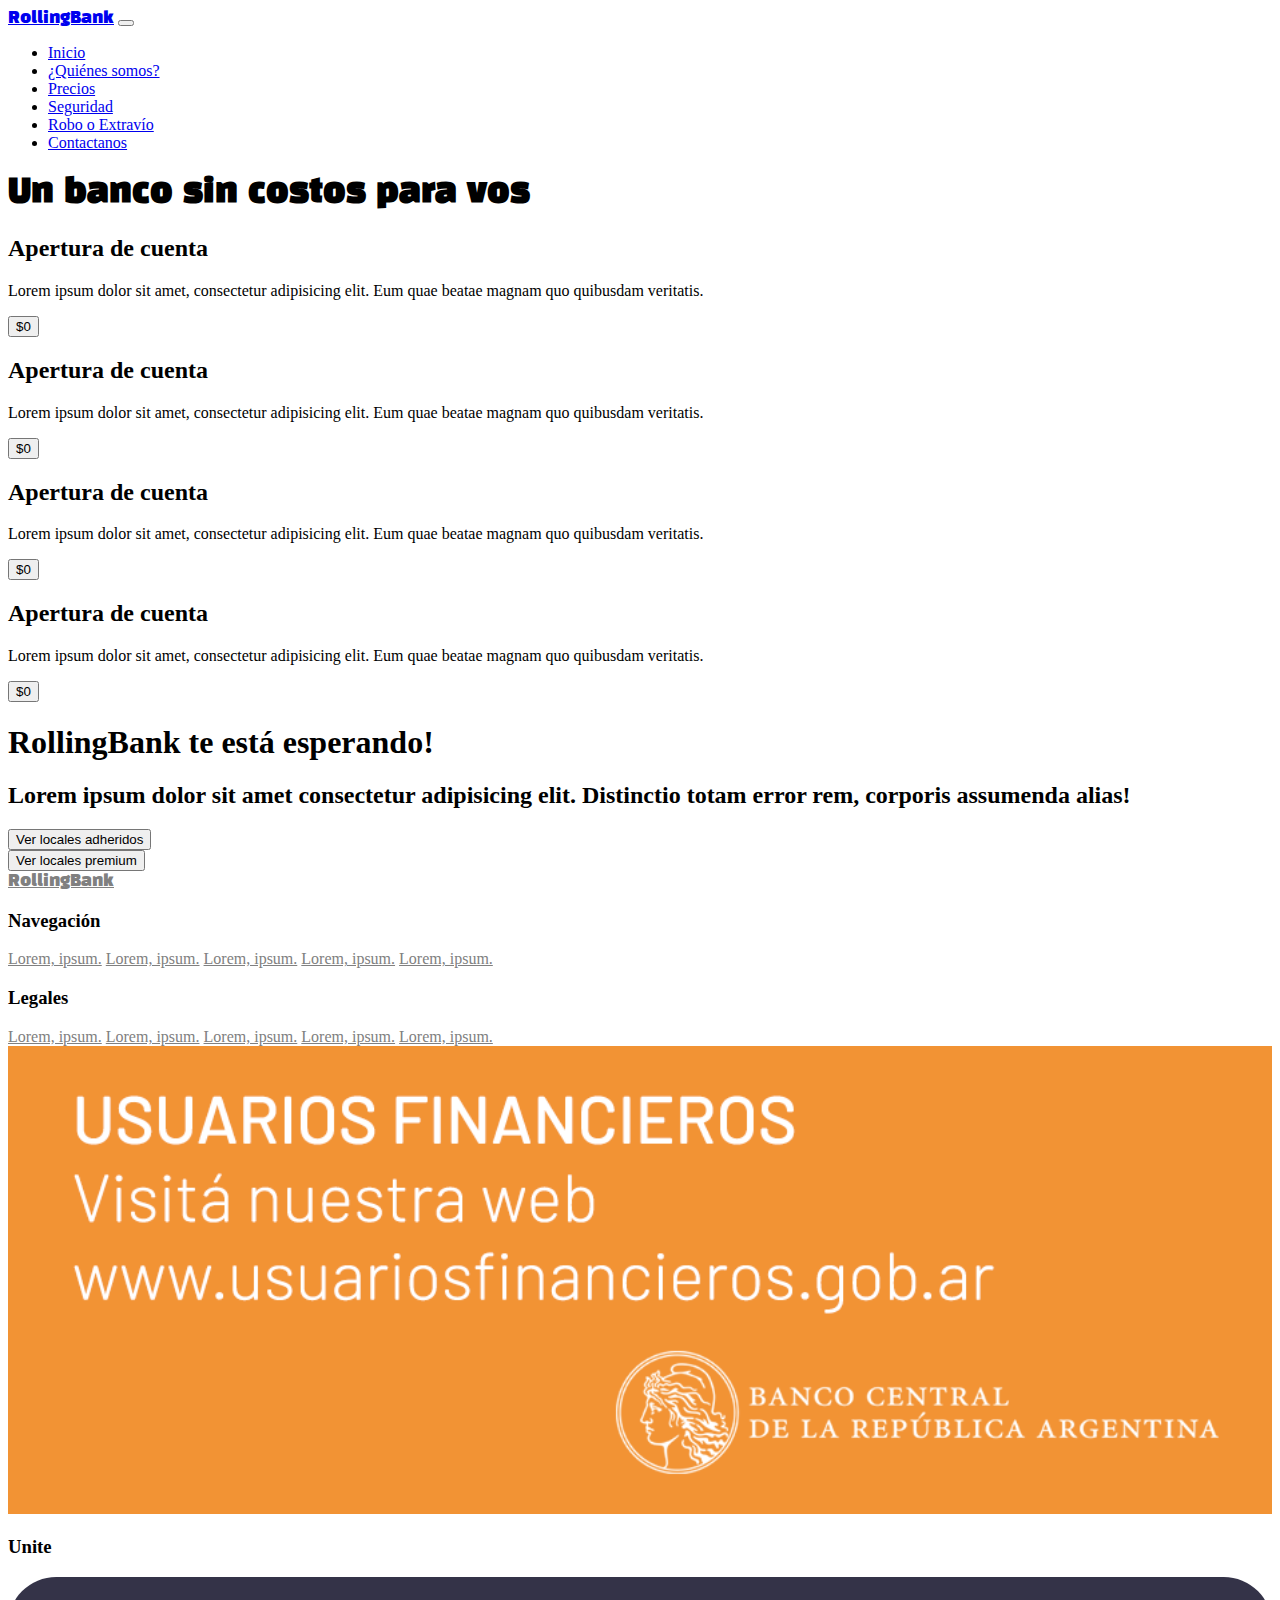
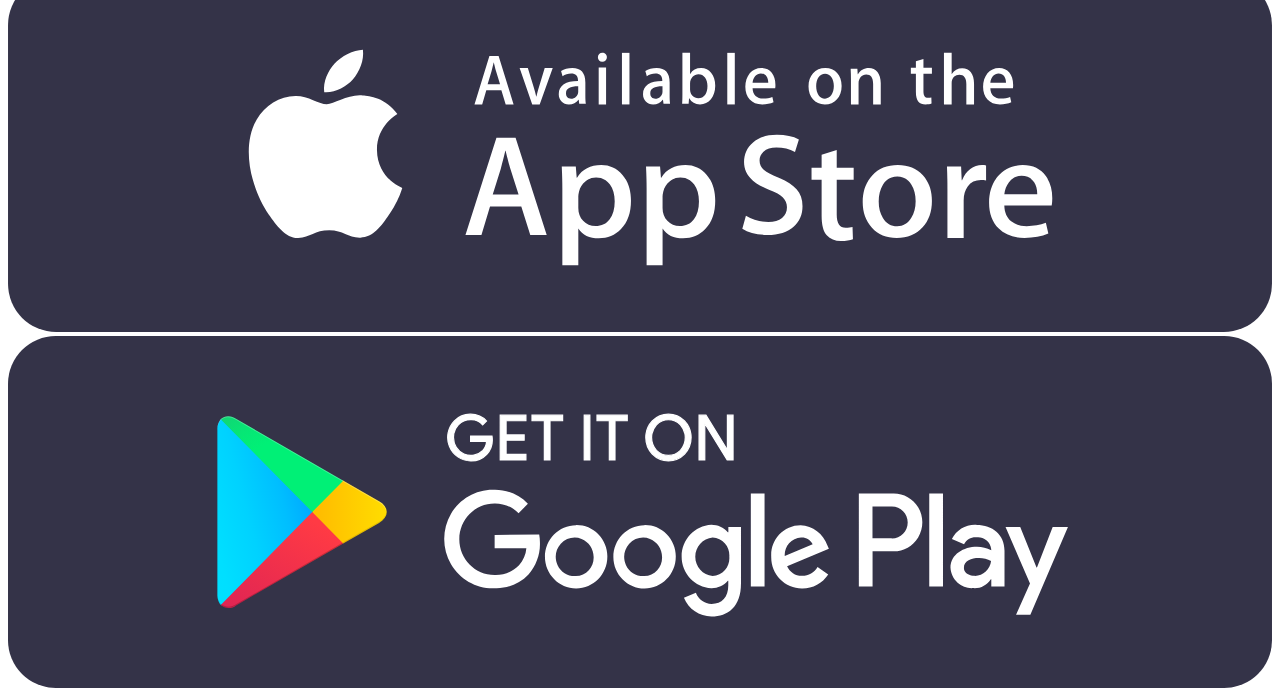
<file: prices.html>
<!DOCTYPE html>
<html lang="en">
<head>
  <meta charset="UTF-8">
  <meta name="viewport" content="width=device-width, initial-scale=1.0">
  <title>RollingBank</title>
  <link href="https://cdn.jsdelivr.net/npm/bootstrap@5.3.1/dist/css/bootstrap.min.css" rel="stylesheet" integrity="sha384-4bw+/aepP/YC94hEpVNVgiZdgIC5+VKNBQNGCHeKRQN+PtmoHDEXuppvnDJzQIu9" crossorigin="anonymous">
  <link rel="stylesheet" href="https://cdn.jsdelivr.net/npm/bootstrap-icons@1.10.5/font/bootstrap-icons.css">
  <link rel="stylesheet" href="styles/style.css">
  <link rel="stylesheet" href="https://cdnjs.cloudflare.com/ajax/libs/font-awesome/6.4.2/css/all.min.css" integrity="sha512-z3gLpd7yknf1YoNbCzqRKc4qyor8gaKU1qmn+CShxbuBusANI9QpRohGBreCFkKxLhei6S9CQXFEbbKuqLg0DA==" crossorigin="anonymous" referrerpolicy="no-referrer"/>
  <link href="https://fonts.googleapis.com/css2?family=Black+Han+Sans&family=Poppins&family=Roboto&family=Rubik+Dirt&display=swap" rel="stylesheet">
</head>
<body>
  <header>
    <nav class="navbar navbar-expand-lg container-fluid">
      <div class="container px-lg-4">
        <a class="navbar-brand" href="#">RollingBank</a>
        <button class="navbar-toggler" type="button" data-bs-toggle="collapse" data-bs-target="#navbarSupportedContent" aria-controls="navbarSupportedContent" aria-expanded="false" aria-label="Toggle navigation">
          <span class="navbar-toggler-icon"></span>
        </button>
        <div class="collapse navbar-collapse" id="navbarSupportedContent">
          <ul class="navbar-nav ms-auto mb-2 mb-lg-0">
            <li class="nav-item">
              <a class="nav-link fw-light" aria-current="page" href="index.html">Inicio</a>
            </li>
            <li class="nav-item">
              <a class="nav-link fw-light" href="aboutus.html">¿Quiénes somos?</a>
            </li>
            <li class="nav-item text-dark">
              <a class="nav-link" href="prices.html">Precios</a>
            </li>
            <li class="nav-item fw-light">
              <a class="nav-link" href="security.html">Seguridad</a>
            </li>
            <li class="nav-item fw-light">
              <a class="nav-link" href="loss.html">Robo o Extravío</a>
            </li>
            <li class="nav-item fw-light">
              <a class="nav-link" href="contact.html">Contactanos</a>
            </li>
          </ul>
          </form>
        </div>
      </div>
    </nav>
  </header>
  <main>
    <div class="container-fluid bg-primary text-light text-center py-5">
      <h1 class="display-6 titles">Un banco sin costos para vos</h1>
    </div>
    <section class="container-fluid py-4">
      <div class="container border rounded">
      <div class="row p-3 border-bottom">
            <i class="fa-solid fa-user col-1 fs-3 align-self-center d-none d-md-block"></i>
            <div class="col-10 col-md-10">
              <h2>Apertura de cuenta</h2>
              <p>Lorem ipsum dolor sit amet, consectetur adipisicing elit. Eum quae beatae magnam quo quibusdam veritatis.</p>
            </div>
            <button class="btn btn-primary col-2 col-md-1 h-50 align-self-center">$0</button>
        </div>
        <div class="row p-3  border-bottom">
          <i class="fa-solid fa-user col-1 fs-3 align-self-center d-none d-md-block"></i>
          <div class="col-10 col-md-10">
            <h2>Apertura de cuenta</h2>
            <p>Lorem ipsum dolor sit amet, consectetur adipisicing elit. Eum quae beatae magnam quo quibusdam veritatis.</p>
          </div>
          <button class="btn btn-primary col-2 col-md-1 h-50 align-self-center">$0</button>
        </div>
        <div class="row p-3  border-bottom">
          <i class="fa-solid fa-user col-1 fs-3 align-self-center d-none d-md-block"></i>
          <div class="col-10 col-md-10">
            <h2>Apertura de cuenta</h2>
            <p>Lorem ipsum dolor sit amet, consectetur adipisicing elit. Eum quae beatae magnam quo quibusdam veritatis.</p>
          </div>
          <button class="btn btn-primary col-2 col-md-1 h-50 align-self-center">$0</button>
        </div>
        <div class="row p-3  border-bottom">
          <i class="fa-solid fa-user col-1 fs-3 align-self-center d-none d-md-block"></i>
          <div class="col-10 col-md-10">
            <h2>Apertura de cuenta</h2>
            <p>Lorem ipsum dolor sit amet, consectetur adipisicing elit. Eum quae beatae magnam quo quibusdam veritatis.</p>
          </div>
          <button class="btn btn-primary col-2 col-md-1 h-50 align-self-center">$0</button>
        </div>
      </div>
      
    </section>
    <section>
      <div class="container-fluid bg-primary text-white text-center py-5">
        <h1 class="display-4">RollingBank te está esperando!</h1>
        <h2 class="fs-5 fw-light">Lorem ipsum dolor sit amet consectetur adipisicing elit. Distinctio totam error rem, corporis assumenda alias!</h2>
        <div class="row justify-content-center">
          <div class="col-8 col-sm-5 col-lg-3 d-inline d-md-inline-block">
            <button class="btn btn-dark w-100 py-2 mt-3 mt-sm-1">Ver locales adheridos</button>
          </div>
          <div class="col-8 col-sm-5 col-lg-3  d-md-inline-block ">
          <button class="btn btn-dark w-100 py-2 mt-2 mt-sm-1">Ver locales premium</button>
        </div>
      </div>
    </section>
  </main>
  <footer class="container-fluid bg-dark text-light py-3">
    <div class="container">
      <a class="navbar-brand fs-2 me-4 text-light" href="#">RollingBank</a>
      <div class="d-inline-block">
      <a href="#"><i class="fa-brands fa-square-facebook fs-3"></i></a>
      <a href="#"><i class="fa-brands fa-square-twitter fs-3"></i></a>
      <a href="#"><i class="fa-brands fa-square-instagram fs-3"></i></a>
      </div>
      <div class="row py-4">
        <div class="col-md-2 ">
          <h3>Navegación</h3>
          <a href="#">Lorem, ipsum.</a>
          <a href="#">Lorem, ipsum.</a>
          <a href="#">Lorem, ipsum.</a>
          <a href="#">Lorem, ipsum.</a>
          <a href="#">Lorem, ipsum.</a>
        </div>
        <div class="col-md-2 ">
          <h3>Legales</h3>
          <a href="#">Lorem, ipsum.</a>
          <a href="#">Lorem, ipsum.</a>
          <a href="#">Lorem, ipsum.</a>
          <a href="#">Lorem, ipsum.</a>
          <a href="#">Lorem, ipsum.</a>
        </div>
        <div class="col-md-5 align-self-center justify-content-center py-3">
          <img src="img/usuariosfinancieros.png" width="100%" alt="">
        </div>
        <div class="col-md-3 align-self-center justify-content-center">
          <h3>Unite</h3>
          <img class="my-2" width="100%" src="img/badge-apple-store.svg" alt="">
          <img class="my-2" width="100%" src="img/google-play-badge-bb.svg" alt="">
        </div>
      </div>
    </div>
  </footer>
<script src="https://cdn.jsdelivr.net/npm/bootstrap@5.3.1/dist/js/bootstrap.bundle.min.js" integrity="sha384-HwwvtgBNo3bZJJLYd8oVXjrBZt8cqVSpeBNS5n7C8IVInixGAoxmnlMuBnhbgrkm" crossorigin="anonymous"></script>
</body>
</html>
</file>
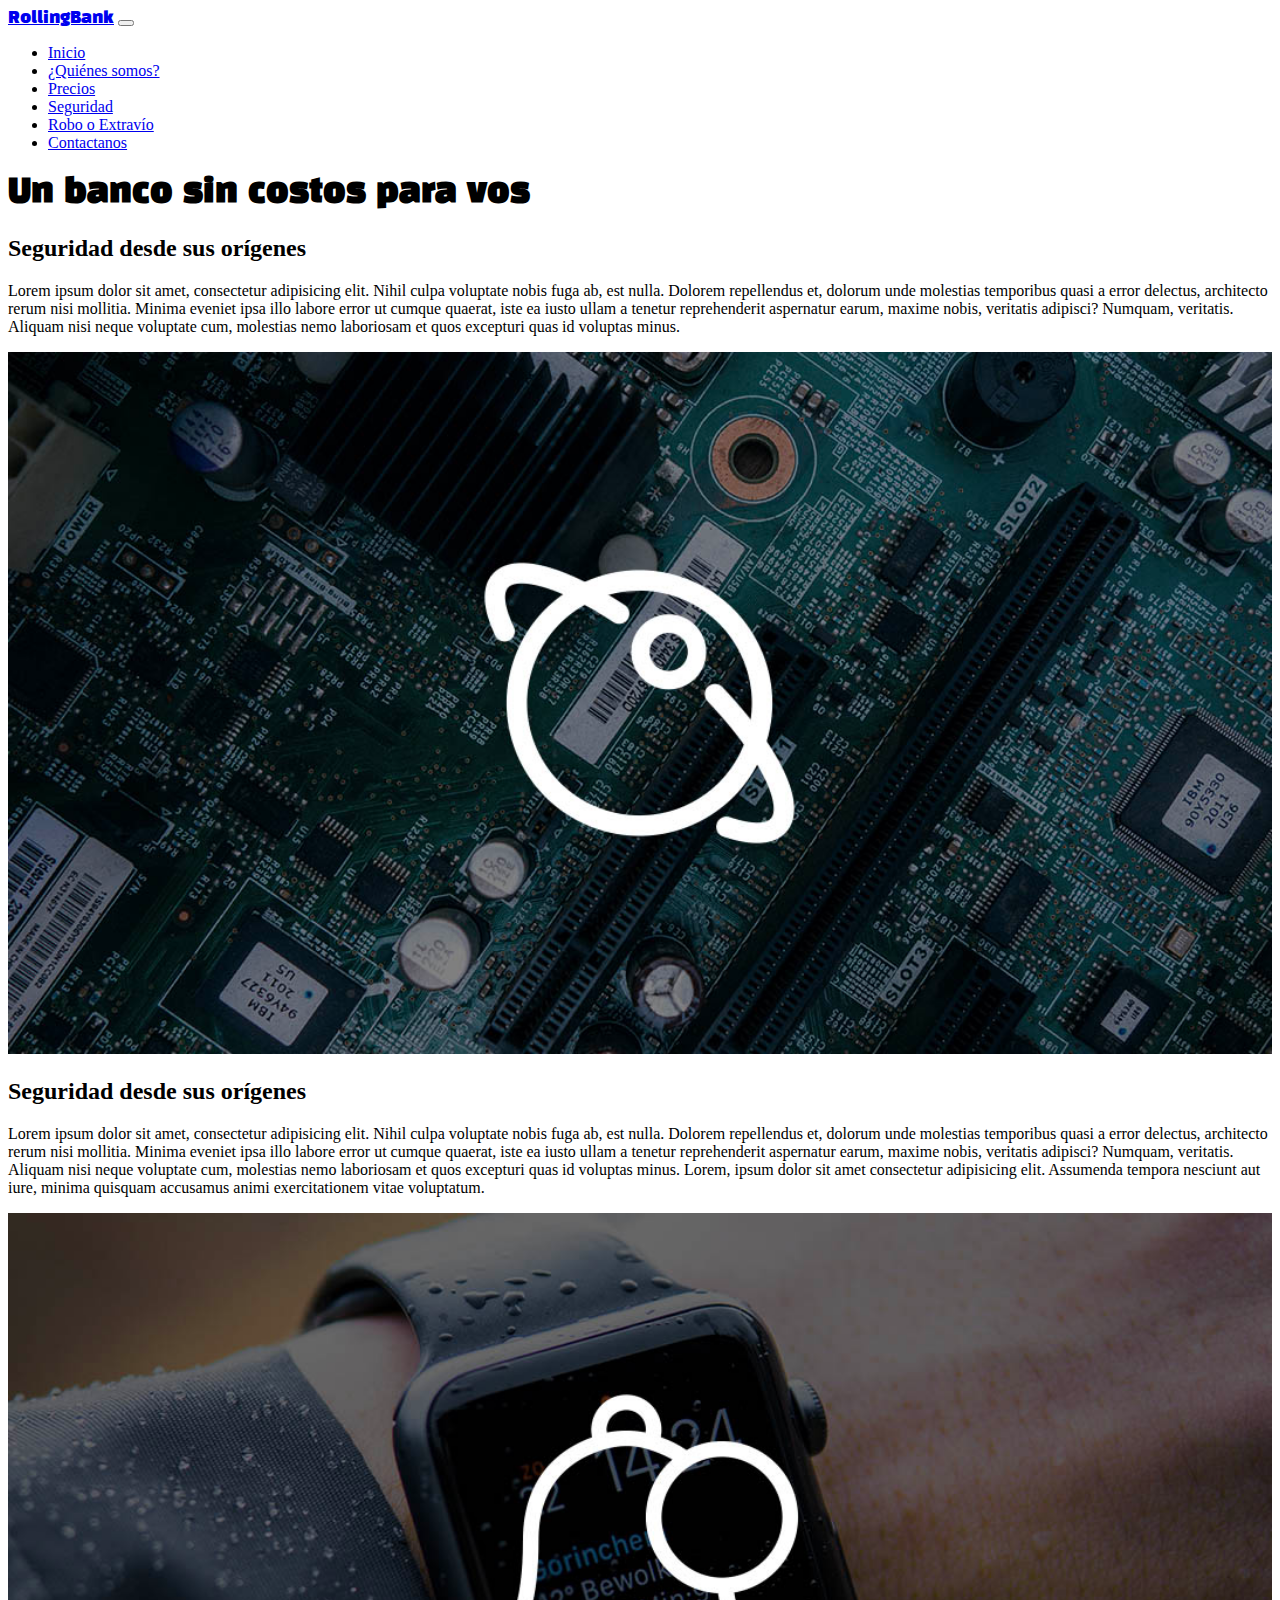
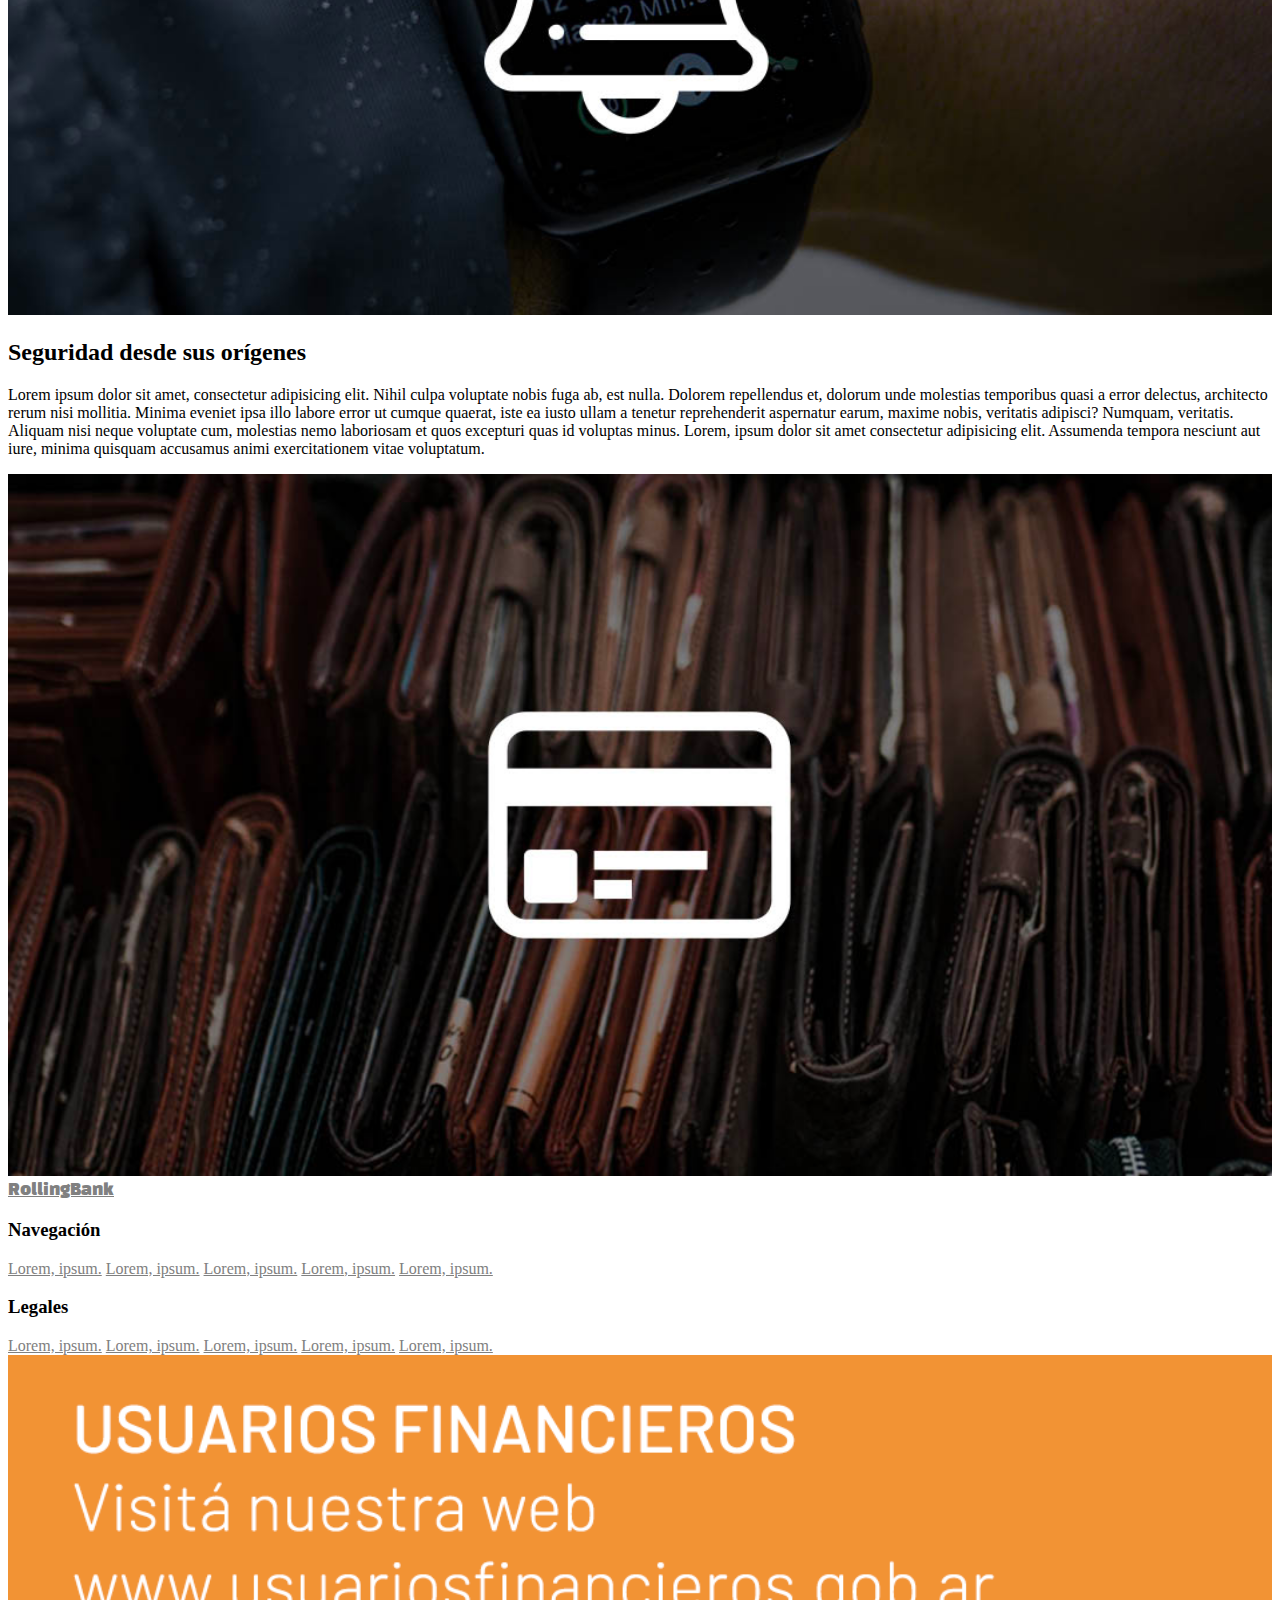
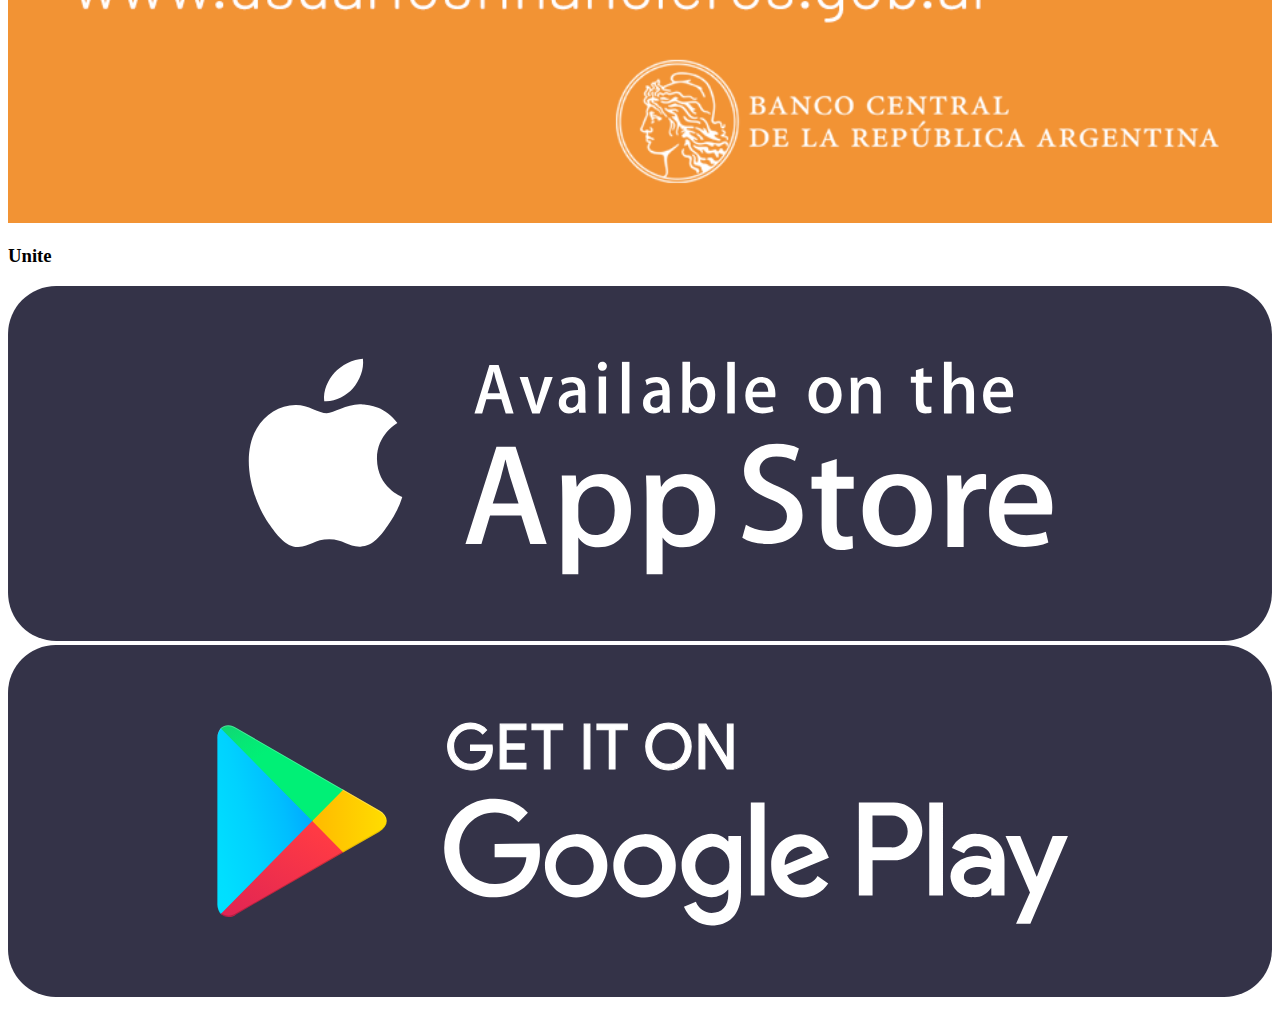
<file: security.html>
<!DOCTYPE html>
<html lang="en">
<head>
  <meta charset="UTF-8">
  <meta name="viewport" content="width=device-width, initial-scale=1.0">
  <title>RollingBank</title>
  <link href="https://cdn.jsdelivr.net/npm/bootstrap@5.3.1/dist/css/bootstrap.min.css" rel="stylesheet" integrity="sha384-4bw+/aepP/YC94hEpVNVgiZdgIC5+VKNBQNGCHeKRQN+PtmoHDEXuppvnDJzQIu9" crossorigin="anonymous">
  <link rel="stylesheet" href="https://cdn.jsdelivr.net/npm/bootstrap-icons@1.10.5/font/bootstrap-icons.css">
  <link rel="stylesheet" href="styles/style.css">
  <link rel="stylesheet" href="https://cdnjs.cloudflare.com/ajax/libs/font-awesome/6.4.2/css/all.min.css" integrity="sha512-z3gLpd7yknf1YoNbCzqRKc4qyor8gaKU1qmn+CShxbuBusANI9QpRohGBreCFkKxLhei6S9CQXFEbbKuqLg0DA==" crossorigin="anonymous" referrerpolicy="no-referrer"/>
  <link href="https://fonts.googleapis.com/css2?family=Black+Han+Sans&family=Poppins&family=Roboto&family=Rubik+Dirt&display=swap" rel="stylesheet">
</head>
<body>
  <header>
    <nav class="navbar navbar-expand-lg container-fluid">
      <div class="container px-lg-4">
        <a class="navbar-brand" href="#">RollingBank</a>
        <button class="navbar-toggler" type="button" data-bs-toggle="collapse" data-bs-target="#navbarSupportedContent" aria-controls="navbarSupportedContent" aria-expanded="false" aria-label="Toggle navigation">
          <span class="navbar-toggler-icon"></span>
        </button>
        <div class="collapse navbar-collapse" id="navbarSupportedContent">
          <ul class="navbar-nav ms-auto mb-2 mb-lg-0">
            <li class="nav-item">
              <a class="nav-link fw-light" aria-current="page" href="index.html">Inicio</a>
            </li>
            <li class="nav-item">
              <a class="nav-link fw-light" href="aboutus.html">¿Quiénes somos?</a>
            </li>
            <li class="nav-item fw-light">
              <a class="nav-link" href="prices.html">Precios</a>
            </li>
            <li class="nav-item text-dark">
              <a class="nav-link" href="security.html">Seguridad</a>
            </li>
            <li class="nav-item fw-light">
              <a class="nav-link" href="loss.html">Robo o Extravío</a>
            </li>
            <li class="nav-item fw-light">
              <a class="nav-link" href="contact.html">Contactanos</a>
            </li>
          </ul>
          </form>
        </div>
      </div>
    </nav>
  </header>
  <main>
    <div class="container-fluid bg-primary text-light text-center py-5">
      <h1 class="display-6 titles">Un banco sin costos para vos</h1>
    </div>
    <section>
      <div class="container">
        <div class="row my-5">
          <div class="col-md-6 order-md-1">
            <h2 class="display-4">Seguridad desde sus orígenes</h2>
            <p class="fs-6">Lorem ipsum dolor sit amet, consectetur adipisicing elit. Nihil culpa voluptate nobis fuga ab, est nulla. Dolorem repellendus et, dolorum unde molestias temporibus quasi a error delectus, architecto rerum nisi mollitia. Minima eveniet ipsa illo labore error ut cumque quaerat, iste ea iusto ullam a tenetur reprehenderit aspernatur earum, maxime nobis, veritatis adipisci? Numquam, veritatis. Aliquam nisi neque voluptate cum, molestias nemo laboriosam et quos excepturi quas id voluptas minus.</p>
          </div>
          <div class="col-md-6 align-self-center">
            <img src="img/seguridad/galaxy.jpg" width="100%" alt="">
          </div>
        </div>
        <div class="row my-5">
          <div class="col-md-6">
            <h2 class="display-4">Seguridad desde sus orígenes</h2>
            <p class="fs-6">Lorem ipsum dolor sit amet, consectetur adipisicing elit. Nihil culpa voluptate nobis fuga ab, est nulla. Dolorem repellendus et, dolorum unde molestias temporibus quasi a error delectus, architecto rerum nisi mollitia. Minima eveniet ipsa illo labore error ut cumque quaerat, iste ea iusto ullam a tenetur reprehenderit aspernatur earum, maxime nobis, veritatis adipisci? Numquam, veritatis. Aliquam nisi neque voluptate cum, molestias nemo laboriosam et quos excepturi quas id voluptas minus. Lorem, ipsum dolor sit amet consectetur adipisicing elit. Assumenda tempora nesciunt aut iure, minima quisquam accusamus animi exercitationem vitae voluptatum.</p>
          </div>
          <div class="col-md-6 align-self-center">
            <img src="img/seguridad/notification.jpg" width="100%" alt="">
          </div>
        </div>
        <div class="row my-5">
          <div class="col-md-6 order-md-1">
            <h2 class="display-4">Seguridad desde sus orígenes</h2>
            <p class="fs-6">Lorem ipsum dolor sit amet, consectetur adipisicing elit. Nihil culpa voluptate nobis fuga ab, est nulla. Dolorem repellendus et, dolorum unde molestias temporibus quasi a error delectus, architecto rerum nisi mollitia. Minima eveniet ipsa illo labore error ut cumque quaerat, iste ea iusto ullam a tenetur reprehenderit aspernatur earum, maxime nobis, veritatis adipisci? Numquam, veritatis. Aliquam nisi neque voluptate cum, molestias nemo laboriosam et quos excepturi quas id voluptas minus. Lorem, ipsum dolor sit amet consectetur adipisicing elit. Assumenda tempora nesciunt aut iure, minima quisquam accusamus animi exercitationem vitae voluptatum.</p>
          </div>
          <div class="col-md-6 align-self-center">
            <img src="img/seguridad/vault.jpg" width="100%" alt="">
          </div>
        </div>
      </div>
    </section>
  </main>
  <footer class="container-fluid bg-dark text-light py-3">
    <div class="container">
      <a class="navbar-brand fs-2 me-4 text-light" href="#">RollingBank</a>
      <div class="d-inline-block">
      <a href="#"><i class="fa-brands fa-square-facebook fs-3"></i></a>
      <a href="#"><i class="fa-brands fa-square-twitter fs-3"></i></a>
      <a href="#"><i class="fa-brands fa-square-instagram fs-3"></i></a>
      </div>
      <div class="row py-4">
        <div class="col-md-2 ">
          <h3>Navegación</h3>
          <a href="#">Lorem, ipsum.</a>
          <a href="#">Lorem, ipsum.</a>
          <a href="#">Lorem, ipsum.</a>
          <a href="#">Lorem, ipsum.</a>
          <a href="#">Lorem, ipsum.</a>
        </div>
        <div class="col-md-2 ">
          <h3>Legales</h3>
          <a href="#">Lorem, ipsum.</a>
          <a href="#">Lorem, ipsum.</a>
          <a href="#">Lorem, ipsum.</a>
          <a href="#">Lorem, ipsum.</a>
          <a href="#">Lorem, ipsum.</a>
        </div>
        <div class="col-md-5 align-self-center justify-content-center py-3">
          <img src="img/usuariosfinancieros.png" width="100%" alt="">
        </div>
        <div class="col-md-3 align-self-center justify-content-center">
          <h3>Unite</h3>
          <img class="my-2" width="100%" src="img/badge-apple-store.svg" alt="">
          <img class="my-2" width="100%" src="img/google-play-badge-bb.svg" alt="">
        </div>
      </div>
    </div>
  </footer>
<script src="https://cdn.jsdelivr.net/npm/bootstrap@5.3.1/dist/js/bootstrap.bundle.min.js" integrity="sha384-HwwvtgBNo3bZJJLYd8oVXjrBZt8cqVSpeBNS5n7C8IVInixGAoxmnlMuBnhbgrkm" crossorigin="anonymous"></script>
</body>
</html>
</file>
<file: styles/style.css>
.navbar-brand, .titles{
  font-family: 'Black Han Sans', sans-serif;
}
.imgIphone{
  max-width: 300px;
}
footer a:visited, footer a:link{
  color: gray;
}
footer a:hover{
  color: white;
  transition: .4s;
}
</file>
